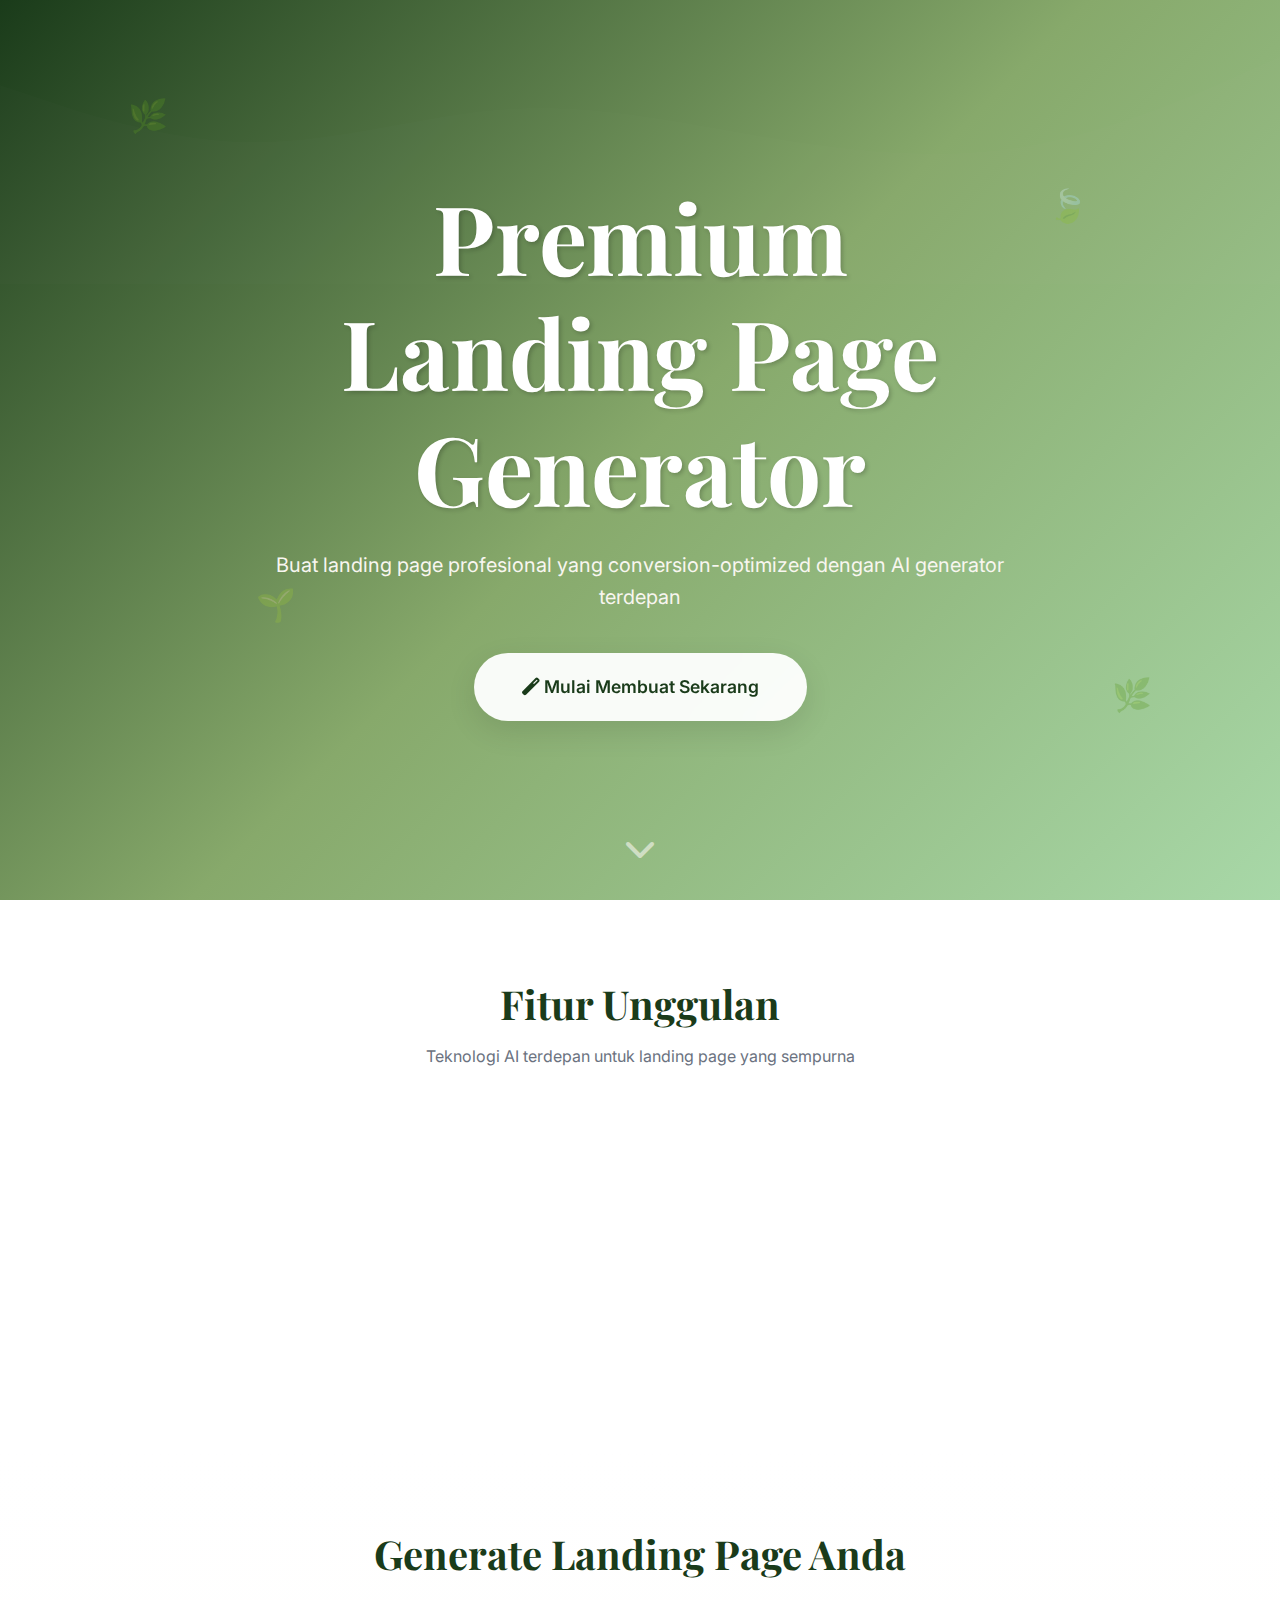
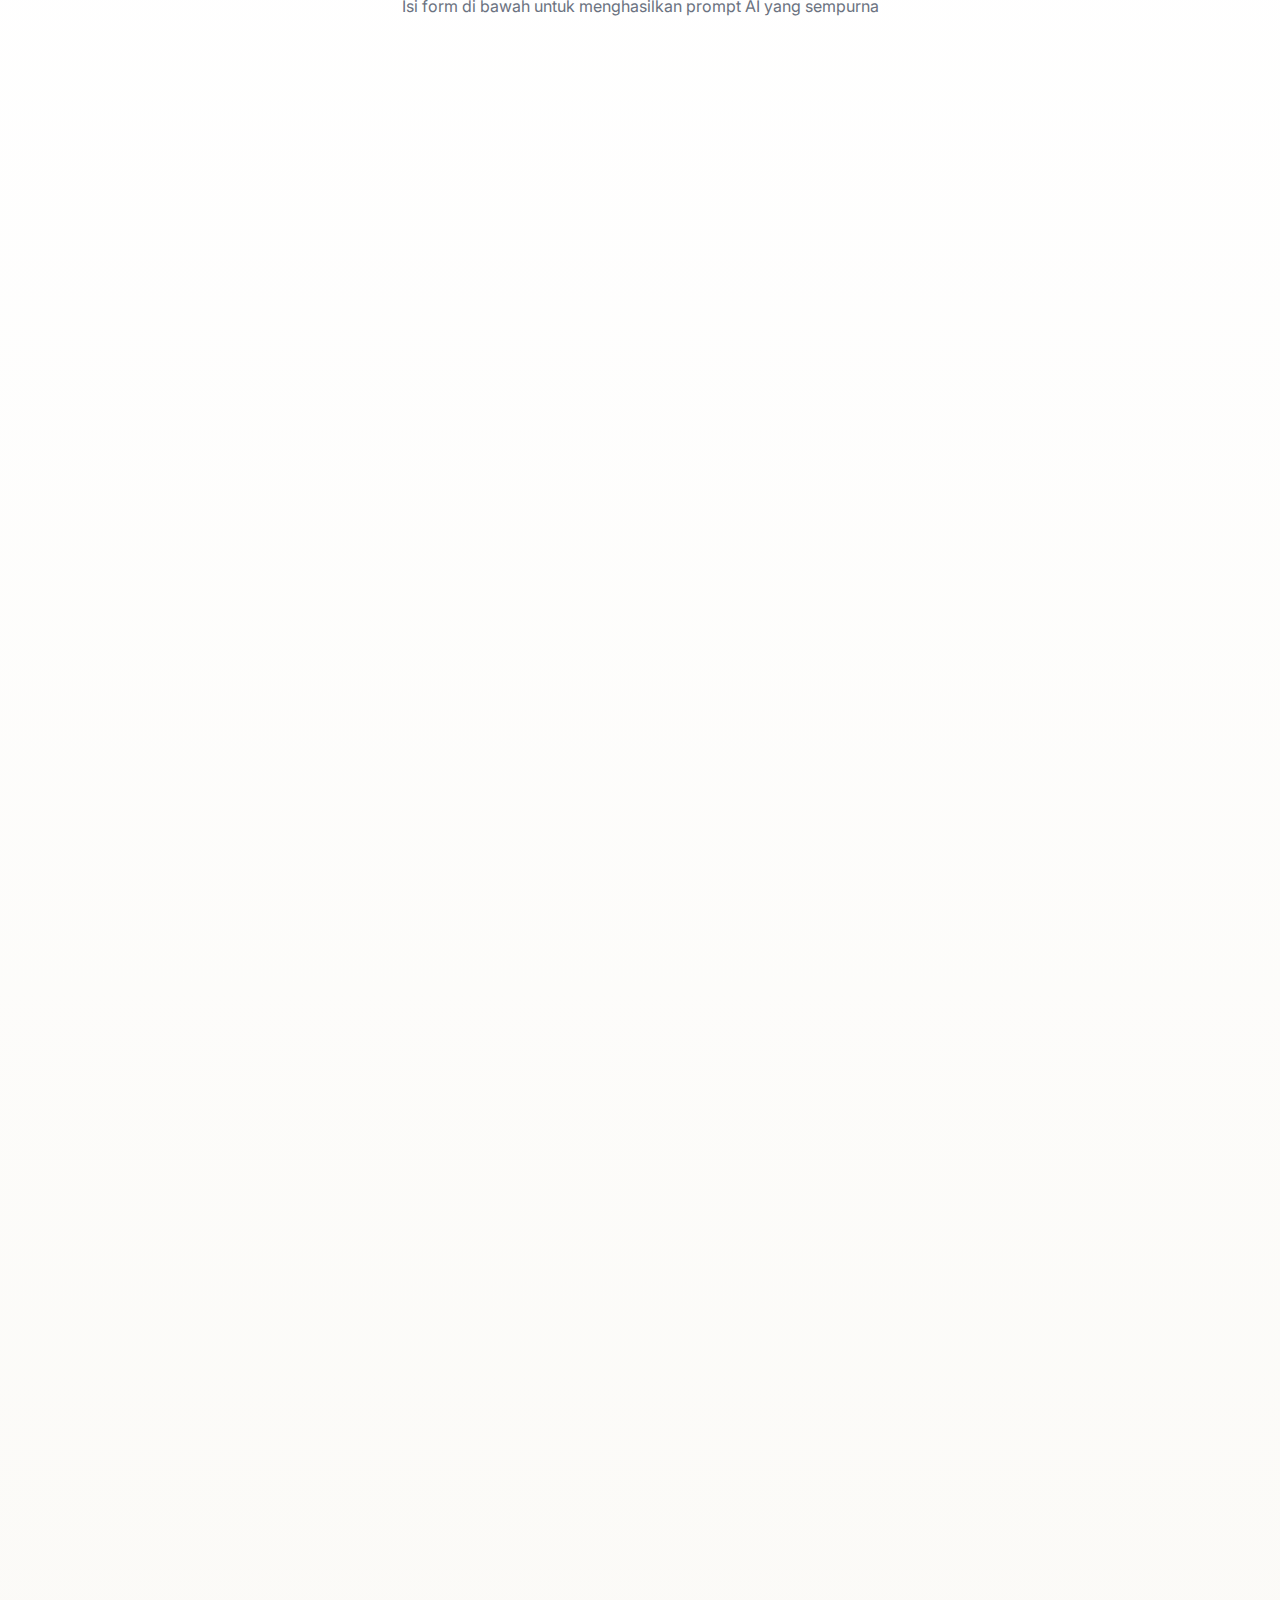
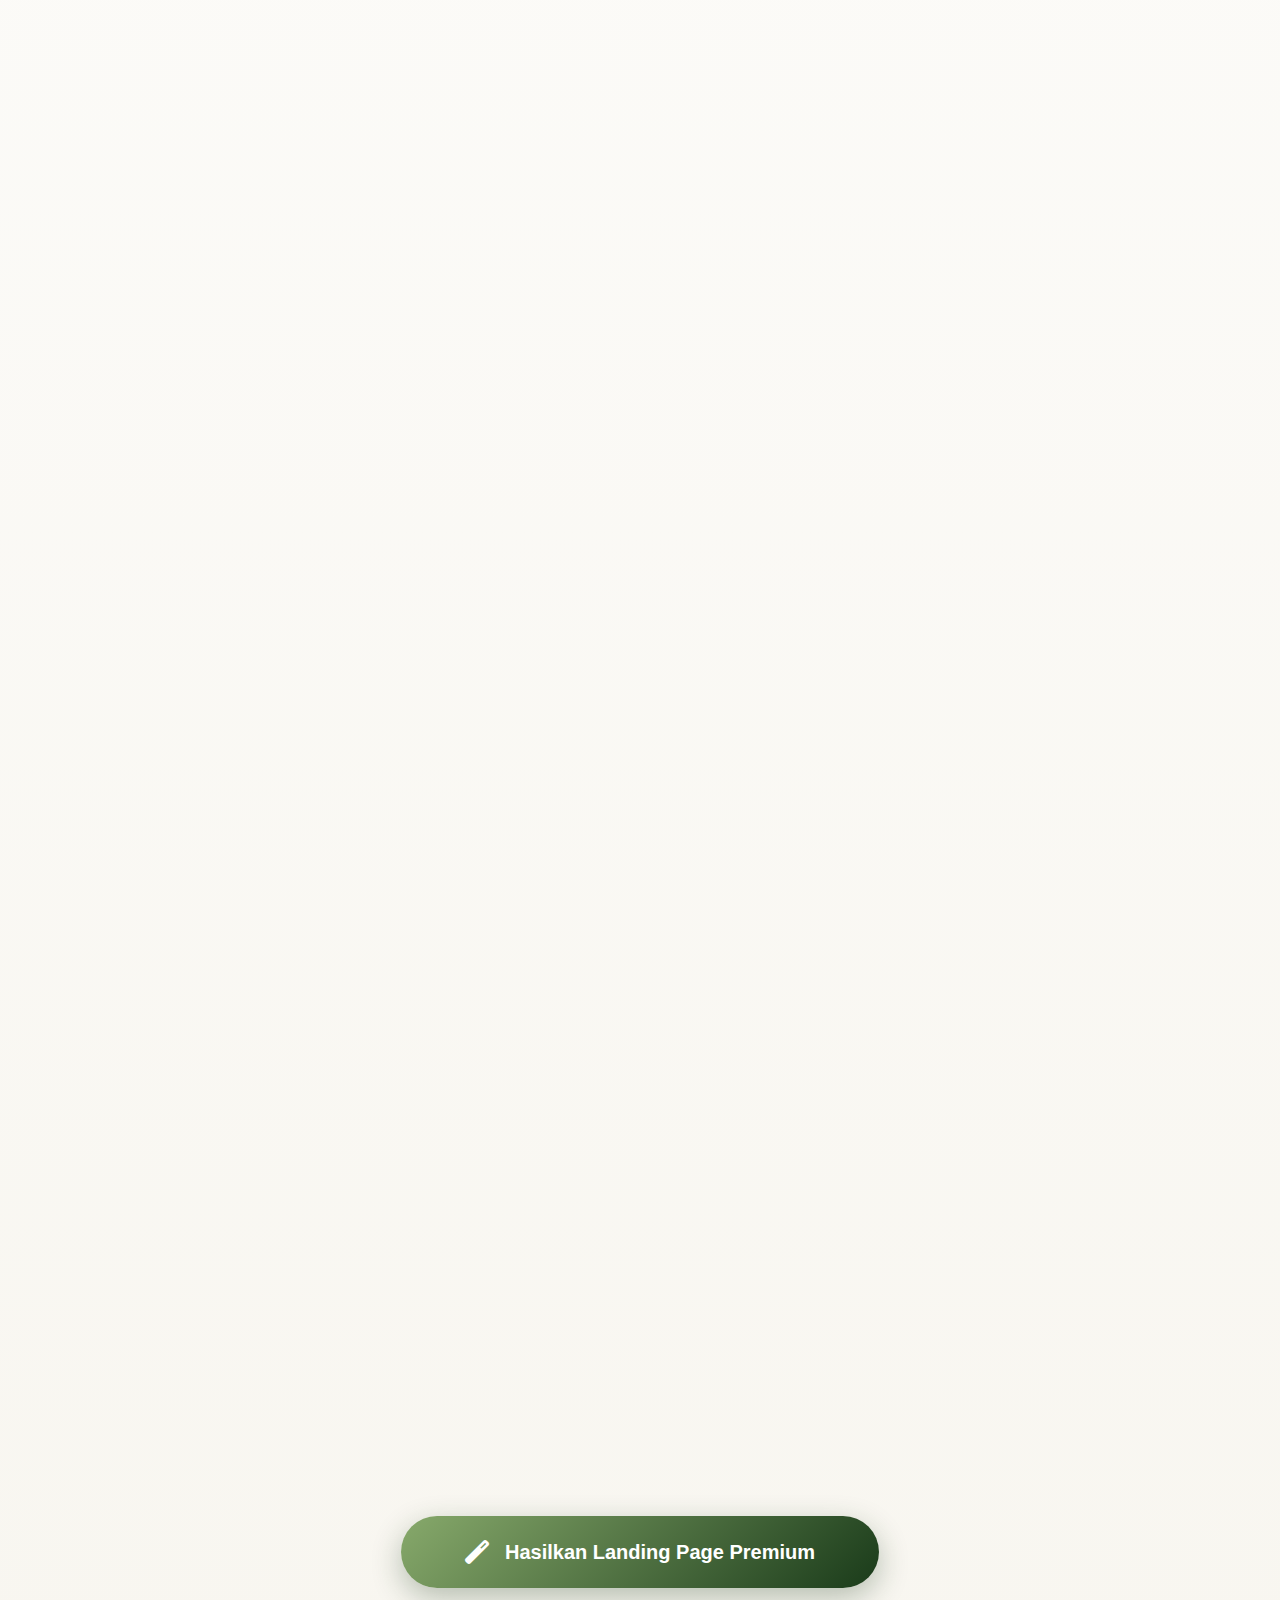
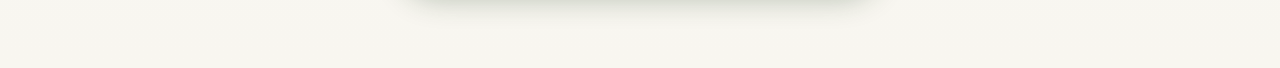
<file: index.html>
<!DOCTYPE html>
<html lang="id">
<head>
    <meta charset="UTF-8">
    <meta name="viewport" content="width=device-width, initial-scale=1.0">
    <title>Premium Landing Page Generator - Plant Shop Style</title>
    
    <!-- Fonts -->
    <link rel="preconnect" href="https://fonts.googleapis.com">
    <link rel="preconnect" href="https://fonts.gstatic.com" crossorigin>
    <link href="https://fonts.googleapis.com/css2?family=Playfair+Display:wght@400;500;600;700;800;900&family=Inter:wght@300;400;500;600;700&display=swap" rel="stylesheet">
    
    <!-- FontAwesome -->
    <link rel="stylesheet" href="https://cdnjs.cloudflare.com/ajax/libs/font-awesome/6.4.0/css/all.min.css">
    
    <style>
        /* Root Variables */
        :root {
            --forest: #1a3b1a;
            --sage: #87a96b;
            --mint: #a8d8a8;
            --cream: #f8f6f0;
            --earth: #6b5b47;
            --gold: #d4af37;
            --white: #ffffff;
            --black: #000000;
            --gray: #6b7280;
            --light-gray: #f3f4f6;
        }

        /* Reset & Base */
        * {
            margin: 0;
            padding: 0;
            box-sizing: border-box;
        }

        body {
            font-family: 'Inter', sans-serif;
            line-height: 1.6;
            color: var(--forest);
            background: var(--cream);
            overflow-x: hidden;
        }

        h1, h2, h3, h4, h5, h6 {
            font-family: 'Playfair Display', serif;
            font-weight: 700;
            line-height: 1.2;
        }

        /* Hero Section */
        .hero {
            min-height: 100vh;
            display: flex;
            align-items: center;
            justify-content: center;
            position: relative;
            background: linear-gradient(135deg, var(--forest) 0%, var(--sage) 50%, var(--mint) 100%);
            overflow: hidden;
        }

        .hero::before {
            content: '';
            position: absolute;
            top: 0;
            left: 0;
            right: 0;
            bottom: 0;
            background: url('data:image/svg+xml,<svg xmlns="http://www.w3.org/2000/svg" viewBox="0 0 1440 320"><path fill="rgba(255,255,255,0.1)" d="M0,96L48,112C96,128,192,160,288,160C384,160,480,128,576,122.7C672,117,768,139,864,154.7C960,171,1056,181,1152,165.3C1248,149,1344,107,1392,85.3L1440,64L1440,320L1392,320C1344,320,1248,320,1152,320C1056,320,960,320,864,320C768,320,672,320,576,320C480,320,384,320,288,320C192,320,96,320,48,320L0,320Z"></path></svg>') repeat-x;
            opacity: 0.1;
        }

        .hero-content {
            text-align: center;
            z-index: 10;
            max-width: 800px;
            padding: 2rem;
        }

        .hero h1 {
            font-size: clamp(3rem, 8vw, 6rem);
            color: var(--white);
            margin-bottom: 1.5rem;
            text-shadow: 2px 2px 4px rgba(0,0,0,0.2);
            animation: fadeInUp 1s ease-out;
        }

        .hero p {
            font-size: 1.25rem;
            color: var(--cream);
            margin-bottom: 2.5rem;
            animation: fadeInUp 1s ease-out 0.2s;
            animation-fill-mode: both;
        }

        .cta-button {
            display: inline-block;
            padding: 1.25rem 3rem;
            background: rgba(255, 255, 255, 0.95);
            color: var(--forest);
            text-decoration: none;
            border-radius: 50px;
            font-weight: 600;
            font-size: 1.1rem;
            transition: all 0.3s ease;
            backdrop-filter: blur(10px);
            box-shadow: 0 10px 30px rgba(0,0,0,0.1);
            animation: fadeInUp 1s ease-out 0.4s;
            animation-fill-mode: both;
        }

        .cta-button:hover {
            transform: translateY(-3px);
            box-shadow: 0 15px 40px rgba(0,0,0,0.15);
            background: var(--white);
        }

        /* Floating Leaves Animation */
        .floating-leaf {
            position: absolute;
            font-size: 2rem;
            opacity: 0.3;
            animation: float 8s ease-in-out infinite;
        }

        .leaf1 { top: 10%; left: 10%; animation-delay: 0s; }
        .leaf2 { top: 20%; right: 15%; animation-delay: 2s; }
        .leaf3 { bottom: 30%; left: 20%; animation-delay: 4s; }
        .leaf4 { bottom: 20%; right: 10%; animation-delay: 6s; }

        @keyframes float {
            0%, 100% { transform: translateY(0px) rotate(0deg); }
            50% { transform: translateY(-30px) rotate(10deg); }
        }

        @keyframes fadeInUp {
            from {
                opacity: 0;
                transform: translateY(30px);
            }
            to {
                opacity: 1;
                transform: translateY(0);
            }
        }

        /* Scroll Indicator */
        .scroll-indicator {
            position: absolute;
            bottom: 2rem;
            left: 50%;
            transform: translateX(-50%);
            animation: bounce 2s infinite;
        }

        .scroll-indicator i {
            font-size: 2rem;
            color: var(--cream);
            opacity: 0.6;
        }

        @keyframes bounce {
            0%, 20%, 50%, 80%, 100% { transform: translateX(-50%) translateY(0); }
            40% { transform: translateX(-50%) translateY(-10px); }
            60% { transform: translateX(-50%) translateY(-5px); }
        }

        /* Features Section */
        .features {
            padding: 5rem 0;
            background: var(--white);
        }

        .container {
            max-width: 1200px;
            margin: 0 auto;
            padding: 0 2rem;
        }

        .section-title {
            text-align: center;
            font-size: 2.5rem;
            color: var(--forest);
            margin-bottom: 1rem;
        }

        .section-subtitle {
            text-align: center;
            color: var(--gray);
            margin-bottom: 3rem;
        }

        .features-grid {
            display: grid;
            grid-template-columns: repeat(auto-fit, minmax(300px, 1fr));
            gap: 2rem;
        }

        .feature-card {
            background: var(--white);
            padding: 2rem;
            border-radius: 20px;
            text-align: center;
            transition: all 0.3s ease;
            box-shadow: 0 5px 20px rgba(0,0,0,0.08);
        }

        .feature-card:hover {
            transform: translateY(-5px);
            box-shadow: 0 10px 30px rgba(0,0,0,0.15);
        }

        .feature-icon {
            font-size: 3rem;
            color: var(--sage);
            margin-bottom: 1rem;
        }

        .feature-card h3 {
            font-size: 1.5rem;
            color: var(--forest);
            margin-bottom: 1rem;
        }

        /* Main Form Section */
        .form-section {
            padding: 5rem 0;
            background: linear-gradient(to bottom, var(--white), var(--cream));
        }

        .form-container {
            max-width: 900px;
            margin: 0 auto;
            padding: 0 2rem;
        }

        .form-section-wrapper {
            margin-bottom: 3rem;
        }

        .section-header {
            display: flex;
            align-items: center;
            gap: 1.5rem;
            margin-bottom: 2rem;
            padding-bottom: 1rem;
            border-bottom: 2px solid var(--mint);
        }

        .section-number {
            font-size: 3rem;
            font-weight: 800;
            background: linear-gradient(135deg, var(--sage), var(--forest));
            -webkit-background-clip: text;
            -webkit-text-fill-color: transparent;
        }

        .section-info h3 {
            font-size: 1.75rem;
            color: var(--forest);
            margin-bottom: 0.25rem;
        }

        .section-icon {
            font-size: 2rem;
            color: var(--sage);
        }

        /* Glass Card Effect */
        .glass-card {
            background: rgba(255, 255, 255, 0.95);
            backdrop-filter: blur(20px);
            border: 1px solid rgba(255, 255, 255, 0.2);
            box-shadow: 0 25px 50px rgba(0, 0, 0, 0.1);
            border-radius: 1.5rem;
            padding: 2rem;
            margin-bottom: 2rem;
        }

        /* Form Groups */
        .form-grid {
            display: grid;
            grid-template-columns: repeat(auto-fit, minmax(250px, 1fr));
            gap: 1.5rem;
        }

        .form-group {
            position: relative;
        }

        .form-group.full-width {
            grid-column: 1 / -1;
        }

        .form-label {
            display: block;
            font-weight: 600;
            color: var(--forest);
            margin-bottom: 0.5rem;
            font-size: 0.95rem;
        }

        .required {
            color: var(--gold);
        }

        .input-wrapper {
            position: relative;
        }

        .input-icon {
            position: absolute;
            left: 1rem;
            top: 50%;
            transform: translateY(-50%);
            color: var(--sage);
            font-size: 1.1rem;
            pointer-events: none;
        }

        input,
        select,
        textarea {
            width: 100%;
            padding: 1rem 1rem 1rem 3rem;
            border: 2px solid #e5e7eb;
            border-radius: 16px;
            background: rgba(255, 255, 255, 0.9);
            font-size: 1rem;
            font-family: 'Inter', sans-serif;
            transition: all 0.3s ease;
        }

        textarea {
            resize: vertical;
            min-height: 120px;
        }

        input:focus,
        select:focus,
        textarea:focus {
            outline: none;
            border-color: var(--sage);
            box-shadow: 0 0 0 4px rgba(135, 169, 107, 0.1);
            transform: translateY(-1px);
        }

        /* Custom Hijab Section */
        .hijab-section {
            background: linear-gradient(135deg, rgba(135, 169, 107, 0.1), rgba(168, 216, 168, 0.1));
            border: 2px solid var(--mint);
            border-radius: 20px;
            padding: 2rem;
            margin-top: 2rem;
            display: none;
        }

        .hijab-section.active {
            display: block;
            animation: slideDown 0.5s ease-out;
        }

        @keyframes slideDown {
            from {
                opacity: 0;
                transform: translateY(-20px);
            }
            to {
                opacity: 1;
                transform: translateY(0);
            }
        }

        .hijab-title {
            font-size: 1.5rem;
            color: var(--forest);
            margin-bottom: 1.5rem;
            text-align: center;
        }

        /* Custom Color Input */
        .custom-color-container {
            display: none;
            margin-top: 1rem;
            padding: 1.5rem;
            background: rgba(255, 255, 255, 0.5);
            border-radius: 12px;
        }

        .custom-color-container.active {
            display: block;
        }

        .color-input-group {
            display: grid;
            grid-template-columns: repeat(auto-fit, minmax(200px, 1fr));
            gap: 1rem;
            margin-bottom: 1rem;
        }

        .add-color-btn {
            padding: 0.75rem 1.5rem;
            background: var(--sage);
            color: white;
            border: none;
            border-radius: 8px;
            cursor: pointer;
            transition: all 0.3s ease;
            font-weight: 600;
        }

        .add-color-btn:hover {
            background: var(--forest);
            transform: translateY(-2px);
        }

        .color-list {
            margin-top: 1rem;
        }

        .color-item {
            display: flex;
            align-items: center;
            justify-content: space-between;
            padding: 1rem;
            background: white;
            border-radius: 8px;
            margin-bottom: 0.5rem;
            box-shadow: 0 2px 5px rgba(0,0,0,0.05);
        }

        .color-preview {
            width: 40px;
            height: 40px;
            border-radius: 8px;
            border: 2px solid var(--light-gray);
            margin-right: 1rem;
        }

        .color-info {
            flex: 1;
        }

        .color-name {
            font-weight: 600;
            color: var(--forest);
        }

        .color-image-url {
            font-size: 0.875rem;
            color: var(--gray);
            word-break: break-all;
        }

        .remove-color-btn {
            padding: 0.5rem;
            background: #ef4444;
            color: white;
            border: none;
            border-radius: 6px;
            cursor: pointer;
            transition: all 0.3s ease;
        }

        .remove-color-btn:hover {
            background: #dc2626;
        }

        /* Recommendations Section */
        .recommendations-section {
            margin-top: 2rem;
            padding: 2rem;
            background: rgba(212, 175, 55, 0.05);
            border-radius: 20px;
            border: 2px solid var(--gold);
            display: none;
        }

        .recommendations-section.active {
            display: block;
        }

        .toggle-wrapper {
            display: flex;
            align-items: center;
            justify-content: space-between;
            margin-bottom: 1.5rem;
        }

        .toggle-label {
            font-size: 1.25rem;
            font-weight: 600;
            color: var(--forest);
        }

        .toggle-switch {
            position: relative;
            width: 60px;
            height: 30px;
            background: var(--light-gray);
            border-radius: 30px;
            cursor: pointer;
            transition: all 0.3s ease;
        }

        .toggle-switch.active {
            background: var(--sage);
        }

        .toggle-slider {
            position: absolute;
            top: 3px;
            left: 3px;
            width: 24px;
            height: 24px;
            background: white;
            border-radius: 50%;
            transition: all 0.3s ease;
            box-shadow: 0 2px 5px rgba(0,0,0,0.2);
        }

        .toggle-switch.active .toggle-slider {
            transform: translateX(30px);
        }

        .product-card {
            background: white;
            padding: 1.5rem;
            border-radius: 12px;
            margin-bottom: 1rem;
            box-shadow: 0 5px 15px rgba(0,0,0,0.08);
        }

        .product-header {
            display: flex;
            align-items: center;
            justify-content: space-between;
            margin-bottom: 1rem;
            padding-bottom: 0.5rem;
            border-bottom: 1px solid var(--light-gray);
        }

        .product-number {
            font-weight: 700;
            color: var(--gold);
        }

        /* Generate Button */
        .generate-section {
            text-align: center;
            margin-top: 3rem;
        }

        .generate-button {
            display: inline-flex;
            align-items: center;
            gap: 1rem;
            padding: 1.5rem 4rem;
            background: linear-gradient(135deg, var(--sage), var(--forest));
            color: white;
            border: none;
            border-radius: 50px;
            font-size: 1.25rem;
            font-weight: 700;
            cursor: pointer;
            transition: all 0.3s ease;
            box-shadow: 0 10px 30px rgba(26, 59, 26, 0.3);
        }

        .generate-button:hover {
            transform: translateY(-3px) scale(1.05);
            box-shadow: 0 15px 40px rgba(26, 59, 26, 0.4);
        }

        .generate-button:active {
            transform: translateY(0);
        }

        .generate-button i {
            font-size: 1.5rem;
        }

        /* Result Section */
        .result-section {
            display: none;
            padding: 5rem 0;
            background: var(--white);
        }

        .result-section.active {
            display: block;
        }

        .result-header {
            text-align: center;
            margin-bottom: 3rem;
        }

        .result-header h2 {
            font-size: 2.5rem;
            color: var(--forest);
            margin-bottom: 1rem;
        }

        .success-icon {
            font-size: 4rem;
            color: var(--sage);
            margin-bottom: 1rem;
        }

        .result-container {
            max-width: 900px;
            margin: 0 auto;
            padding: 0 2rem;
        }

        .prompt-output {
            background: rgba(26, 59, 26, 0.05);
            border: 2px solid var(--sage);
            border-radius: 16px;
            padding: 2rem;
            position: relative;
            margin-bottom: 2rem;
        }

        .copy-button {
            position: absolute;
            top: 1rem;
            right: 1rem;
            padding: 0.75rem 1.5rem;
            background: var(--sage);
            color: white;
            border: none;
            border-radius: 8px;
            cursor: pointer;
            transition: all 0.3s ease;
            display: flex;
            align-items: center;
            gap: 0.5rem;
        }

        .copy-button:hover {
            background: var(--forest);
        }

        .copy-button.copied {
            background: #10b981;
        }

        .prompt-content {
            font-family: 'Monaco', 'Menlo', monospace;
            font-size: 0.9rem;
            line-height: 1.5;
            white-space: pre-wrap;
            word-wrap: break-word;
            max-height: 500px;
            overflow-y: auto;
            padding-right: 1rem;
        }

        /* Instructions */
        .instructions {
            display: grid;
            grid-template-columns: repeat(auto-fit, minmax(300px, 1fr));
            gap: 2rem;
            margin-top: 3rem;
        }

        .instruction-card {
            background: var(--cream);
            padding: 2rem;
            border-radius: 16px;
            text-align: center;
        }

        .instruction-icon {
            font-size: 2.5rem;
            color: var(--sage);
            margin-bottom: 1rem;
        }

        .instruction-card h3 {
            font-size: 1.25rem;
            color: var(--forest);
            margin-bottom: 1rem;
        }

        /* Loading State */
        .loading {
            display: none;
            text-align: center;
            padding: 2rem;
        }

        .loading.active {
            display: block;
        }

        .spinner {
            display: inline-block;
            width: 50px;
            height: 50px;
            border: 3px solid rgba(135, 169, 107, 0.3);
            border-radius: 50%;
            border-top-color: var(--sage);
            animation: spin 1s ease-in-out infinite;
        }

        @keyframes spin {
            to { transform: rotate(360deg); }
        }

        /* Responsive */
        @media (max-width: 768px) {
            .hero h1 {
                font-size: 3rem;
            }
            
            .section-number {
                font-size: 2rem;
            }
            
            .form-grid {
                grid-template-columns: 1fr;
            }
            
            .generate-button {
                padding: 1.25rem 2.5rem;
                font-size: 1.1rem;
            }
            
            .glass-card {
                padding: 1.5rem;
            }
            
            input, select, textarea {
                padding: 0.875rem 0.875rem 0.875rem 2.5rem;
            }
        }

        /* Notification Toast */
        .toast {
            position: fixed;
            bottom: 2rem;
            right: 2rem;
            padding: 1rem 2rem;
            background: var(--forest);
            color: white;
            border-radius: 12px;
            box-shadow: 0 10px 30px rgba(0,0,0,0.2);
            transform: translateX(400px);
            transition: transform 0.3s ease;
            z-index: 1000;
        }

        .toast.show {
            transform: translateX(0);
        }

        /* Smooth Scroll */
        html {
            scroll-behavior: smooth;
        }
    </style>
</head>
<body>
    <!-- Hero Section -->
    <section class="hero">
        <span class="floating-leaf leaf1">🌿</span>
        <span class="floating-leaf leaf2">🍃</span>
        <span class="floating-leaf leaf3">🌱</span>
        <span class="floating-leaf leaf4">🌿</span>
        
        <div class="hero-content">
            <h1>Premium Landing Page Generator</h1>
            <p>Buat landing page profesional yang conversion-optimized dengan AI generator terdepan</p>
            <a href="#generator" class="cta-button">
                <i class="fas fa-magic"></i> Mulai Membuat Sekarang
            </a>
        </div>
        
        <div class="scroll-indicator">
            <i class="fas fa-chevron-down"></i>
        </div>
    </section>

    <!-- Features Section -->
    <section class="features">
        <div class="container">
            <h2 class="section-title">Fitur Unggulan</h2>
            <p class="section-subtitle">Teknologi AI terdepan untuk landing page yang sempurna</p>
            
            <div class="features-grid">
                <div class="feature-card">
                    <div class="feature-icon">
                        <i class="fas fa-robot"></i>
                    </div>
                    <h3>AI-Powered</h3>
                    <p>Generate prompt berkualitas tinggi dengan teknologi AI terkini</p>
                </div>
                
                <div class="feature-card">
                    <div class="feature-icon">
                        <i class="fas fa-mobile-alt"></i>
                    </div>
                    <h3>Fully Responsive</h3>
                    <p>Landing page sempurna di semua perangkat dan ukuran layar</p>
                </div>
                
                <div class="feature-card">
                    <div class="feature-icon">
                        <i class="fas fa-chart-line"></i>
                    </div>
                    <h3>Conversion Optimized</h3>
                    <p>Dioptimalkan untuk konversi maksimal dan ROI terbaik</p>
                </div>
            </div>
        </div>
    </section>

    <!-- Main Form Section -->
    <section class="form-section" id="generator">
        <div class="form-container">
            <h2 class="section-title">Generate Landing Page Anda</h2>
            <p class="section-subtitle">Isi form di bawah untuk menghasilkan prompt AI yang sempurna</p>

            <!-- Section 1: Product Information -->
            <div class="form-section-wrapper">
                <div class="glass-card">
                    <div class="section-header">
                        <span class="section-number">01</span>
                        <div class="section-info">
                            <h3><i class="fas fa-box section-icon"></i> Informasi Produk</h3>
                        </div>
                    </div>
                    
                    <div class="form-grid">
                        <div class="form-group">
                            <label class="form-label">Nama Produk <span class="required">*</span></label>
                            <div class="input-wrapper">
                                <i class="fas fa-tag input-icon"></i>
                                <input type="text" id="productName" placeholder="Contoh: Hijab Premium Silk">
                            </div>
                        </div>
                        
                        <div class="form-group">
                            <label class="form-label">Kategori Produk <span class="required">*</span></label>
                            <div class="input-wrapper">
                                <i class="fas fa-list input-icon"></i>
                                <select id="productCategory">
                                    <option value="">Pilih Kategori</option>
                                    <option value="fashion">Fashion & Pakaian</option>
                                    <option value="hijab">Hijab & Busana Muslim</option>
                                    <option value="elektronik">Elektronik & Gadget</option>
                                    <option value="kecantikan">Kecantikan & Skincare</option>
                                    <option value="makanan">Makanan & Minuman</option>
                                    <option value="rumah">Rumah & Dekorasi</option>
                                    <option value="olahraga">Olahraga & Fitness</option>
                                    <option value="buku">Buku & Edukasi</option>
                                    <option value="digital">Produk Digital</option>
                                    <option value="jasa">Layanan Jasa</option>
                                </select>
                            </div>
                        </div>
                        
                        <div class="form-group">
                            <label class="form-label">Harga Asli <span class="required">*</span></label>
                            <div class="input-wrapper">
                                <i class="fas fa-dollar-sign input-icon"></i>
                                <input type="number" id="originalPrice" placeholder="299000">
                            </div>
                        </div>
                        
                        <div class="form-group">
                            <label class="form-label">Harga Diskon</label>
                            <div class="input-wrapper">
                                <i class="fas fa-percentage input-icon"></i>
                                <input type="number" id="discountPrice" placeholder="199000">
                            </div>
                        </div>
                        
                        <div class="form-group full-width">
                            <label class="form-label">Deskripsi Produk <span class="required">*</span></label>
                            <div class="input-wrapper">
                                <i class="fas fa-align-left input-icon" style="top: 1.5rem;"></i>
                                <textarea id="productDescription" placeholder="Deskripsikan produk Anda dengan detail..."></textarea>
                            </div>
                        </div>
                    </div>

                    <!-- Special Hijab Section -->
                    <div class="hijab-section" id="hijabSection">
                        <h4 class="hijab-title">🧕 Pengaturan Khusus Hijab</h4>
                        
                        <div class="form-grid">
                            <div class="form-group">
                                <label class="form-label">Warna Hijab</label>
                                <div class="input-wrapper">
                                    <i class="fas fa-palette input-icon"></i>
                                    <select id="hijabColor">
                                        <option value="">Pilih Warna</option>
                                        <option value="black">Black</option>
                                        <option value="white">White</option>
                                        <option value="navy">Navy</option>
                                        <option value="brown">Brown</option>
                                        <option value="grey">Grey</option>
                                        <option value="custom">Custom (Tambah Warna Sendiri)</option>
                                    </select>
                                </div>
                            </div>
                            
                            <div class="form-group">
                                <label class="form-label">Style Hijab</label>
                                <div class="input-wrapper">
                                    <i class="fas fa-tshirt input-icon"></i>
                                    <select id="hijabStyle">
                                        <option value="">Pilih Style</option>
                                        <option value="pashmina">Pashmina</option>
                                        <option value="segiempat">Segi Empat</option>
                                        <option value="bergo">Bergo</option>
                                        <option value="khimar">Khimar</option>
                                        <option value="ciput">Ciput</option>
                                        <option value="sport">Hijab Sport</option>
                                    </select>
                                </div>
                            </div>
                        </div>

                        <!-- Custom Color Container -->
                        <div class="custom-color-container" id="customColorContainer">
                            <h5 style="margin-bottom: 1rem; color: var(--forest);">Tambah Warna Custom</h5>
                            <div class="color-input-group">
                                <div class="form-group">
                                    <label class="form-label">Nama Warna</label>
                                    <input type="text" id="customColorName" placeholder="Contoh: Dusty Pink">
                                </div>
                                <div class="form-group">
                                    <label class="form-label">Link Gambar Hijab</label>
                                    <input type="url" id="customColorImage" placeholder="https://example.com/hijab-dusty-pink.jpg">
                                </div>
                            </div>
                            <button type="button" class="add-color-btn" onclick="addCustomColor()">
                                <i class="fas fa-plus"></i> Tambah Warna
                            </button>
                            
                            <div class="color-list" id="colorList"></div>
                        </div>
                    </div>
                </div>
            </div>

            <!-- Section 2: Visual & Media -->
            <div class="form-section-wrapper">
                <div class="glass-card">
                    <div class="section-header">
                        <span class="section-number">02</span>
                        <div class="section-info">
                            <h3><i class="fas fa-image section-icon"></i> Visual & Media</h3>
                        </div>
                    </div>
                    
                    <div class="form-grid">
                        <div class="form-group full-width">
                            <label class="form-label">Link Gambar Utama <span class="required">*</span></label>
                            <div class="input-wrapper">
                                <i class="fas fa-image input-icon"></i>
                                <input type="url" id="mainImage" placeholder="https://example.com/product-image.jpg">
                            </div>
                        </div>
                        
                        <div class="form-group full-width">
                            <label class="form-label">Link Video Demo</label>
                            <div class="input-wrapper">
                                <i class="fas fa-video input-icon"></i>
                                <input type="url" id="videoDemo" placeholder="https://youtube.com/watch?v=...">
                            </div>
                        </div>
                        
                        <div class="form-group full-width">
                            <label class="form-label">Galeri Produk (URLs dipisah dengan enter)</label>
                            <div class="input-wrapper">
                                <i class="fas fa-images input-icon" style="top: 1.5rem;"></i>
                                <textarea id="productGallery" placeholder="https://example.com/image1.jpg&#10;https://example.com/image2.jpg&#10;https://example.com/image3.jpg"></textarea>
                            </div>
                        </div>
                    </div>
                </div>
            </div>

            <!-- Section 3: OrderOnline Integration -->
            <div class="form-section-wrapper">
                <div class="glass-card">
                    <div class="section-header">
                        <span class="section-number">03</span>
                        <div class="section-info">
                            <h3><i class="fas fa-shopping-cart section-icon"></i> OrderOnline Integration</h3>
                        </div>
                    </div>
                    
                    <div class="form-grid">
                        <div class="form-group full-width">
                            <label class="form-label">Embed Code OrderOnline <span class="required">*</span></label>
                            <div class="input-wrapper">
                                <i class="fas fa-code input-icon" style="top: 1.5rem;"></i>
                                <textarea id="orderOnlineEmbed" style="font-family: 'Monaco', monospace;" placeholder="<script src='https://orderonline.id/embed/...'></script>"></textarea>
                            </div>
                            <small style="color: var(--gray); margin-top: 0.5rem; display: block;">
                                <i class="fas fa-info-circle"></i> Copy embed code dari dashboard OrderOnline.id
                            </small>
                        </div>
                        
                        <div class="form-group">
                            <label class="form-label">Nama Toko/Merek <span class="required">*</span></label>
                            <div class="input-wrapper">
                                <i class="fas fa-store input-icon"></i>
                                <input type="text" id="storeName" placeholder="Toko Hijab Premium">
                            </div>
                        </div>
                        
                        <div class="form-group">
                            <label class="form-label">Nomor WhatsApp <span class="required">*</span></label>
                            <div class="input-wrapper">
                                <i class="fab fa-whatsapp input-icon"></i>
                                <input type="tel" id="whatsappNumber" placeholder="628123456789">
                            </div>
                        </div>
                    </div>
                </div>
            </div>

            <!-- Section 4: Design & Style -->
            <div class="form-section-wrapper">
                <div class="glass-card">
                    <div class="section-header">
                        <span class="section-number">04</span>
                        <div class="section-info">
                            <h3><i class="fas fa-palette section-icon"></i> Desain & Gaya</h3>
                        </div>
                    </div>
                    
                    <div class="form-grid">
                        <div class="form-group">
                            <label class="form-label">Skema Warna <span class="required">*</span></label>
                            <div class="input-wrapper">
                                <i class="fas fa-palette input-icon"></i>
                                <select id="colorScheme">
                                    <option value="">Pilih Skema Warna</option>
                                    <option value="nature">🌿 Hijau Alam (Hutan, Sage, Mint, Bumi)</option>
                                    <option value="ocean">🌊 Biru Laut (Laut Dalam, Biru Laut, Biru Langit, Buih Laut)</option>
                                    <option value="sunset">🌅 Hangat Matahari Terbenam (Oranye Dalam, Oranye Hangat, Emas, Merah Muda)</option>
                                    <option value="luxury">✨ Emas Mewah (Hitam, Arang, Emas, Sampanye)</option>
                                    <option value="mono">⚫ Mono Minimalis (Hitam, Abu-abu Tua, Abu-abu Muda, Putih)</option>
                                    <option value="pastel">🌸 Pastel Lembut (Merah Muda Lembut, Lavender, Mint, Persik)</option>
                                    <option value="islamic">🕌 Teal Islami (Teal Dalam, Hijau Islami, Emas, Krem)</option>
                                    <option value="earth">🍂 Cokelat Tanah (Cokelat Tua, Cokelat Sedang, Coklat Keemasan, Krem)</option>
                                </select>
                            </div>
                        </div>
                        
                        <div class="form-group">
                            <label class="form-label">Gaya Tata Letak <span class="required">*</span></label>
                            <div class="input-wrapper">
                                <i class="fas fa-paint-brush input-icon"></i>
                                <select id="layoutStyle">
                                    <option value="">Pilih Gaya</option>
                                    <option value="premium">💎 Kemewahan Premium</option>
                                    <option value="minimalist">⚡ Modern Minimalis</option>
                                    <option value="islamic">🕌 Islamic Elegant</option>
                                    <option value="ecommerce">🛒 E-commerce Klasik</option>
                                    <option value="fashion">👗 Fashion Forward</option>
                                    <option value="tech">💻 Tech & Digital</option>
                                    <option value="natural">🌱 Natural & Organic</option>
                                </select>
                            </div>
                        </div>
                    </div>
                </div>
            </div>

            <!-- Section 5: Product Recommendations (Optional) -->
            <div class="form-section-wrapper">
                <div class="glass-card">
                    <div class="section-header">
                        <span class="section-number">05</span>
                        <div class="section-info">
                            <h3><i class="fas fa-star section-icon"></i> Rekomendasi Produk (Optional)</h3>
                        </div>
                    </div>
                    
                    <div class="toggle-wrapper">
                        <label class="toggle-label">Aktifkan Rekomendasi Produk</label>
                        <div class="toggle-switch" id="recommendationToggle" onclick="toggleRecommendations()">
                            <div class="toggle-slider"></div>
                        </div>
                    </div>
                    
                    <div class="recommendations-section" id="recommendationsSection">
                        <div class="form-grid">
                            <div class="form-group">
                                <label class="form-label">Judul Section</label>
                                <div class="input-wrapper">
                                    <i class="fas fa-heading input-icon"></i>
                                    <input type="text" id="recommendationTitle" value="🛍️ Rekomendasi Lainnya">
                                </div>
                            </div>
                            
                            <div class="form-group">
                                <label class="form-label">Jumlah Produk</label>
                                <div class="input-wrapper">
                                    <i class="fas fa-list-ol input-icon"></i>
                                    <select id="productCount" onchange="generateProductFields()">
                                        <option value="3">3 Produk</option>
                                        <option value="4">4 Produk</option>
                                        <option value="6">6 Produk</option>
                                        <option value="8">8 Produk</option>
                                    </select>
                                </div>
                            </div>
                        </div>
                        
                        <div id="productFields" style="margin-top: 1.5rem;"></div>
                    </div>
                </div>
            </div>

            <!-- Section 6: Target & Marketing -->
            <div class="form-section-wrapper">
                <div class="glass-card">
                    <div class="section-header">
                        <span class="section-number">06</span>
                        <div class="section-info">
                            <h3><i class="fas fa-bullseye section-icon"></i> Target & Pemasaran</h3>
                        </div>
                    </div>
                    
                    <div class="form-grid">
                        <div class="form-group full-width">
                            <label class="form-label">Target Audiens <span class="required">*</span></label>
                            <div class="input-wrapper">
                                <i class="fas fa-users input-icon"></i>
                                <input type="text" id="targetAudience" placeholder="Contoh: Wanita muslimah usia 20-35 tahun yang aktif dan modern">
                            </div>
                        </div>
                        
                        <div class="form-group full-width">
                            <label class="form-label">Unique Selling Point <span class="required">*</span></label>
                            <div class="input-wrapper">
                                <i class="fas fa-star input-icon"></i>
                                <input type="text" id="uniqueSellingPoint" placeholder="Contoh: Bahan premium dengan teknologi cooling yang nyaman sepanjang hari">
                            </div>
                        </div>
                        
                        <div class="form-group full-width">
                            <label class="form-label">Catatan Tambahan</label>
                            <div class="input-wrapper">
                                <i class="fas fa-sticky-note input-icon" style="top: 1.5rem;"></i>
                                <textarea id="additionalNotes" placeholder="Tambahkan informasi atau permintaan khusus lainnya..."></textarea>
                            </div>
                        </div>
                    </div>
                </div>
            </div>

            <!-- Generate Button -->
            <div class="generate-section">
                <button type="button" class="generate-button" onclick="generatePrompt()">
                    <i class="fas fa-magic"></i>
                    <span>Hasilkan Landing Page Premium</span>
                </button>
            </div>

            <!-- Loading State -->
            <div class="loading" id="loadingState">
                <div class="spinner"></div>
                <p style="margin-top: 1rem; color: var(--gray);">Sedang menghasilkan prompt premium...</p>
            </div>
        </div>
    </section>

    <!-- Result Section -->
    <section class="result-section" id="resultSection">
        <div class="result-container">
            <div class="result-header">
                <i class="fas fa-check-circle success-icon"></i>
                <h2>Prompt Berhasil Dihasilkan!</h2>
                <p style="color: var(--gray);">Copy prompt di bawah dan paste ke Claude, ChatGPT, atau AI builder favorit Anda</p>
            </div>
            
            <div class="prompt-output">
                <button class="copy-button" onclick="copyToClipboard()">
                    <i class="far fa-copy"></i>
                    <span>Copy Prompt</span>
                </button>
                <div class="prompt-content" id="promptContent"></div>
            </div>
            
            <div class="instructions">
                <div class="instruction-card">
                    <i class="fas fa-paste instruction-icon"></i>
                    <h3>Langkah 1</h3>
                    <p>Copy prompt yang telah dihasilkan dengan klik tombol copy di atas</p>
                </div>
                
                <div class="instruction-card">
                    <i class="fas fa-robot instruction-icon"></i>
                    <h3>Langkah 2</h3>
                    <p>Buka Claude, ChatGPT, atau AI builder pilihan Anda</p>
                </div>
                
                <div class="instruction-card">
                    <i class="fas fa-code instruction-icon"></i>
                    <h3>Langkah 3</h3>
                    <p>Paste prompt dan tunggu AI menghasilkan landing page premium Anda</p>
                </div>
            </div>
        </div>
    </section>

    <!-- Toast Notification -->
    <div class="toast" id="toast">
        <i class="fas fa-check-circle"></i> <span id="toastMessage">Berhasil!</span>
    </div>

    <script>
        // Custom color management
        let customColors = [];

        // Category change handler
        document.getElementById('productCategory').addEventListener('change', function() {
            const hijabSection = document.getElementById('hijabSection');
            if (this.value === 'hijab') {
                hijabSection.classList.add('active');
            } else {
                hijabSection.classList.remove('active');
            }
        });

        // Hijab color change handler
        document.getElementById('hijabColor').addEventListener('change', function() {
            const customColorContainer = document.getElementById('customColorContainer');
            if (this.value === 'custom') {
                customColorContainer.classList.add('active');
            } else {
                customColorContainer.classList.remove('active');
            }
        });

        // Add custom color function
        function addCustomColor() {
            const colorName = document.getElementById('customColorName').value.trim();
            const colorImage = document.getElementById('customColorImage').value.trim();
            
            if (!colorName || !colorImage) {
                showToast('Mohon isi nama warna dan link gambar');
                return;
            }
            
            // Validate URL
            try {
                new URL(colorImage);
            } catch (e) {
                showToast('Link gambar tidak valid');
                return;
            }
            
            const colorData = {
                id: Date.now(),
                name: colorName,
                image: colorImage
            };
            
            customColors.push(colorData);
            renderColorList();
            
            // Clear inputs
            document.getElementById('customColorName').value = '';
            document.getElementById('customColorImage').value = '';
            
            showToast('Warna berhasil ditambahkan');
        }

        // Render color list
        function renderColorList() {
            const colorList = document.getElementById('colorList');
            colorList.innerHTML = '';
            
            customColors.forEach(color => {
                const colorItem = document.createElement('div');
                colorItem.className = 'color-item';
                colorItem.innerHTML = `
                    <div style="display: flex; align-items: center; flex: 1;">
                        <div class="color-preview" style="background-image: url('${color.image}'); background-size: cover; background-position: center;"></div>
                        <div class="color-info">
                            <div class="color-name">${color.name}</div>
                            <div class="color-image-url">${color.image}</div>
                        </div>
                    </div>
                    <button class="remove-color-btn" onclick="removeColor(${color.id})">
                        <i class="fas fa-trash"></i>
                    </button>
                `;
                colorList.appendChild(colorItem);
            });
        }

        // Remove color
        function removeColor(id) {
            customColors = customColors.filter(color => color.id !== id);
            renderColorList();
            showToast('Warna berhasil dihapus');
        }

        // Toggle recommendations
        function toggleRecommendations() {
            const toggle = document.getElementById('recommendationToggle');
            const section = document.getElementById('recommendationsSection');
            
            toggle.classList.toggle('active');
            section.classList.toggle('active');
            
            if (toggle.classList.contains('active')) {
                generateProductFields();
            }
        }

        // Generate product fields
        function generateProductFields() {
            const count = parseInt(document.getElementById('productCount').value);
            const container = document.getElementById('productFields');
            container.innerHTML = '';
            
            for (let i = 1; i <= count; i++) {
                const productCard = document.createElement('div');
                productCard.className = 'product-card';
                productCard.innerHTML = `
                    <div class="product-header">
                        <h4>Produk ${i}</h4>
                        <span class="product-number">#${i}</span>
                    </div>
                    <div class="form-grid">
                        <div class="form-group">
                            <label class="form-label">Nama Produk</label>
                            <div class="input-wrapper">
                                <i class="fas fa-tag input-icon"></i>
                                <input type="text" id="recProduct${i}Name" placeholder="Nama produk rekomendasi">
                            </div>
                        </div>
                        <div class="form-group">
                            <label class="form-label">Harga</label>
                            <div class="input-wrapper">
                                <i class="fas fa-dollar-sign input-icon"></i>
                                <input type="number" id="recProduct${i}Price" placeholder="199000">
                            </div>
                        </div>
                        <div class="form-group">
                            <label class="form-label">Link Landing Page</label>
                            <div class="input-wrapper">
                                <i class="fas fa-link input-icon"></i>
                                <input type="url" id="recProduct${i}Link" placeholder="https://example.com/product">
                            </div>
                        </div>
                        <div class="form-group">
                            <label class="form-label">Link Gambar</label>
                            <div class="input-wrapper">
                                <i class="fas fa-image input-icon"></i>
                                <input type="url" id="recProduct${i}Image" placeholder="https://example.com/image.jpg">
                            </div>
                        </div>
                        <div class="form-group">
                            <label class="form-label">Badge</label>
                            <div class="input-wrapper">
                                <i class="fas fa-certificate input-icon"></i>
                                <select id="recProduct${i}Badge">
                                    <option value="">Tanpa Badge</option>
                                    <option value="stok-menipis">Stok Menipis</option>
                                    <option value="best-seller">Best Seller</option>
                                    <option value="new">New</option>
                                    <option value="diskon">Diskon</option>
                                    <option value="limited">Limited</option>
                                </select>
                            </div>
                        </div>
                    </div>
                `;
                container.appendChild(productCard);
            }
        }

        // Form validation
        function validateForm() {
            const required = [
                'productName',
                'productCategory',
                'originalPrice',
                'productDescription',
                'mainImage',
                'orderOnlineEmbed',
                'storeName',
                'whatsappNumber',
                'colorScheme',
                'layoutStyle',
                'targetAudience',
                'uniqueSellingPoint'
            ];
            
            for (let field of required) {
                const element = document.getElementById(field);
                if (!element.value.trim()) {
                    element.focus();
                    showToast('Mohon lengkapi semua field yang wajib diisi');
                    return false;
                }
            }
            
            return true;
        }

        // Generate prompt
        function generatePrompt() {
            if (!validateForm()) return;
            
            // Show loading
            document.getElementById('loadingState').classList.add('active');
            
            // Collect form data
            const formData = {
                productName: document.getElementById('productName').value,
                productCategory: document.getElementById('productCategory').value,
                originalPrice: document.getElementById('originalPrice').value,
                discountPrice: document.getElementById('discountPrice').value,
                productDescription: document.getElementById('productDescription').value,
                mainImage: document.getElementById('mainImage').value,
                videoDemo: document.getElementById('videoDemo').value,
                productGallery: document.getElementById('productGallery').value,
                orderOnlineEmbed: document.getElementById('orderOnlineEmbed').value,
                storeName: document.getElementById('storeName').value,
                whatsappNumber: document.getElementById('whatsappNumber').value,
                colorScheme: document.getElementById('colorScheme').value,
                layoutStyle: document.getElementById('layoutStyle').value,
                targetAudience: document.getElementById('targetAudience').value,
                uniqueSellingPoint: document.getElementById('uniqueSellingPoint').value,
                additionalNotes: document.getElementById('additionalNotes').value
            };
            
            // Add hijab specific data if category is hijab
            if (formData.productCategory === 'hijab') {
                formData.hijabColor = document.getElementById('hijabColor').value;
                formData.hijabStyle = document.getElementById('hijabStyle').value;
                formData.customColors = customColors;
            }
            
            // Add recommendations if enabled
            const recommendationToggle = document.getElementById('recommendationToggle');
            if (recommendationToggle.classList.contains('active')) {
                formData.recommendationTitle = document.getElementById('recommendationTitle').value;
                formData.productCount = document.getElementById('productCount').value;
                formData.recommendations = [];
                
                for (let i = 1; i <= parseInt(formData.productCount); i++) {
                    const product = {
                        name: document.getElementById(`recProduct${i}Name`).value,
                        price: document.getElementById(`recProduct${i}Price`).value,
                        link: document.getElementById(`recProduct${i}Link`).value,
                        image: document.getElementById(`recProduct${i}Image`).value,
                        badge: document.getElementById(`recProduct${i}Badge`).value
                    };
                    if (product.name) {
                        formData.recommendations.push(product);
                    }
                }
            }
            
            // Generate the prompt
            const prompt = generatePromptText(formData);
            
            // Simulate processing delay
            setTimeout(() => {
                document.getElementById('loadingState').classList.remove('active');
                document.getElementById('promptContent').textContent = prompt;
                document.getElementById('resultSection').classList.add('active');
                
                // Scroll to result
                document.getElementById('resultSection').scrollIntoView({ behavior: 'smooth' });
                
                // Show success effect
                showCelebration();
            }, 2000);
        }

        // Generate prompt text
        function generatePromptText(data) {
            const colorSchemes = {
                'nature': 'Hijau Hutan (#1a3b1a), Hijau Sage (#87a96b), Mint (#a8d8a8), Cokelat Tanah (#6b5b47), Aksen Emas (#d4af37)',
                'ocean': 'Biru Laut Dalam (#003366), Biru Laut (#0066cc), Biru Langit (#87ceeb), Putih Buih (#f0f8ff), Aksen Coral (#ff6b6b)',
                'sunset': 'Oranye Dalam (#ff6600), Oranye Hangat (#ff9933), Emas (#ffd700), Merah Muda Sunset (#ff69b4), Aksen Ungu (#9370db)',
                'luxury': 'Hitam (#000000), Abu Arang (#36454f), Emas (#d4af37), Sampanye (#f7e7ce), Aksen Putih (#ffffff)',
                'mono': 'Hitam (#000000), Abu-abu Tua (#4a4a4a), Abu-abu Muda (#9a9a9a), Putih (#ffffff), Aksen Silver (#c0c0c0)',
                'pastel': 'Pink Lembut (#ffb3ba), Lavender (#e6e6fa), Mint Pastel (#b3ffb3), Peach (#ffdab9), Aksen Putih (#ffffff)',
                'islamic': 'Teal Dalam (#004d4d), Hijau Islami (#009688), Emas (#d4af37), Krem (#f5f5dc), Aksen Putih (#ffffff)',
                'earth': 'Cokelat Tua (#654321), Cokelat Medium (#8b4513), Tan (#d2691e), Krem (#f5f5dc), Aksen Hijau Sage (#87a96b)'
            };
            
            const layoutStyles = {
                'premium': 'Desain mewah dengan whitespace yang luas, tipografi elegan, efek glassmorphism, animasi halus, dan elemen premium',
                'minimalist': 'Layout clean dan modern dengan fokus pada konten, navigasi simpel, warna monokromatik, dan micro-interactions',
                'islamic': 'Desain islami elegan dengan ornamen geometric, kaligrafi modern, warna teal-gold, dan nuansa spiritual',
                'ecommerce': 'Layout e-commerce klasik dengan product showcase yang jelas, CTA prominent, trust badges, dan conversion-focused',
                'fashion': 'Desain fashion-forward dengan visual storytelling, layout magazine-style, typography bold, dan efek parallax',
                'tech': 'Layout tech modern dengan gradien futuristik, animasi code-style, dark mode option, dan elemen cyberpunk',
                'natural': 'Desain natural organic dengan tekstur alami, warna earth-tone, ilustrasi botanical, dan nuansa eco-friendly'
            };
            
            let prompt = `Buatkan landing page premium yang sangat menarik dan conversion-optimized untuk "${data.productName}" dengan spesifikasi lengkap berikut:

🎯 INFORMASI PRODUK:
- Nama Produk: ${data.productName}
- Kategori: ${data.productCategory}
- Harga Asli: Rp ${parseInt(data.originalPrice).toLocaleString('id-ID')}
${data.discountPrice ? `- Harga Diskon: Rp ${parseInt(data.discountPrice).toLocaleString('id-ID')}` : ''}
- Deskripsi: ${data.productDescription}
- Target Audiens: ${data.targetAudience}
- USP: ${data.uniqueSellingPoint}
- Nama Toko: ${data.storeName}
- WhatsApp: ${data.whatsappNumber}
${data.additionalNotes ? `- Catatan Tambahan: ${data.additionalNotes}` : ''}

🎨 DESAIN & VISUAL PREMIUM:
- Skema Warna: ${colorSchemes[data.colorScheme]}
- Gaya Tata Letak: ${layoutStyles[data.layoutStyle]}
- Gambar Utama: ${data.mainImage}
${data.videoDemo ? `- Video Demo: ${data.videoDemo}` : ''}
${data.productGallery ? `- Galeri Produk:\n${data.productGallery.split('\n').map(url => `  • ${url.trim()}`).join('\n')}` : ''}`;

            // Add hijab specific section if category is hijab
            if (data.productCategory === 'hijab') {
                prompt += `\n\n🧕 PENGATURAN KHUSUS HIJAB:`;
                if (data.hijabColor && data.hijabColor !== 'custom') {
                    prompt += `\n- Warna Hijab: ${data.hijabColor}`;
                }
                if (data.hijabStyle) {
                    prompt += `\n- Style Hijab: ${data.hijabStyle}`;
                }
                if (data.customColors && data.customColors.length > 0) {
                    prompt += `\n- Warna Custom:`;
                    data.customColors.forEach(color => {
                        prompt += `\n  • ${color.name}: ${color.image}`;
                    });
                }
            }

            prompt += `\n\n🛒 ORDERONLINE INTEGRATION PREMIUM:
KRITIS: Integrasikan formulir pemesanan dengan styling premium:
${data.orderOnlineEmbed}

Persyaratan Styling OrderOnline:
- Form terintegrasi mulus dengan desain keseluruhan
- Background dengan gradient matching tema
- Efek glassmorphism dengan backdrop blur
- Custom CSS untuk override default styles
- Border radius konsisten dengan desain
- Padding premium untuk breathing space
- Font family konsisten dengan landing page
- Warna button sesuai skema warna pilihan
- Hover effects yang smooth
- Mobile responsive sempurna`;

            // Add recommendations if enabled
            if (data.recommendations && data.recommendations.length > 0) {
                prompt += `\n\n🛍️ REKOMENDASI PRODUK:
- Judul Section: ${data.recommendationTitle}
- Layout: Grid card premium dengan efek hover
- Jumlah Produk: ${data.recommendations.length}

Produk Rekomendasi:`;
                data.recommendations.forEach((product, index) => {
                    prompt += `\n\nProduk ${index + 1}:
- Nama: ${product.name}
- Harga: Rp ${parseInt(product.price).toLocaleString('id-ID')}
- Link: ${product.link}
- Gambar: ${product.image}`;
                    if (product.badge) {
                        prompt += `\n- Badge: ${product.badge}`;
                    }
                });
            }

            prompt += `\n\n📱 STRUKTUR LANDING PAGE PREMIUM:

1. HERO SECTION PREMIUM
   - Full height dengan overlay gradient
   - Background image/video yang eye-catching
   - Headline powerful dengan Playfair Display
   - Subheadline yang menjelaskan value proposition
   - CTA button prominent dengan animasi
   - Trust badges (Garansi, Free Ongkir, dll)

2. PRODUCT SHOWCASE
   - Gallery dengan lightbox effect
   - 360° view atau multiple angles
   - Zoom on hover functionality
   - Video demo terintegrasi
   - Quick features highlight

3. BENEFITS & FEATURES
   - Icon-based feature grid
   - Animated counters untuk statistik
   - Before/after comparison (jika applicable)
   - Unique selling points dengan visual

4. SOCIAL PROOF SECTION
   - Testimonial carousel dengan foto
   - Rating bintang prominent
   - Media mentions/awards
   - User-generated content gallery
   - Live visitor/purchase counter

5. PRICING & PROMO
   - Harga dengan strikethrough untuk diskon
   - Countdown timer untuk urgency
   - Bundle offers (jika ada)
   - Garansi dan jaminan
   - Payment method logos

6. ORDER FORM PREMIUM
   - OrderOnline form dengan custom styling
   - Progress indicator
   - Form validation real-time
   - WhatsApp quick order button
   - Security badges

${data.recommendations ? `7. PRODUCT RECOMMENDATIONS
   - Carousel/grid layout
   - Quick add to cart
   - Product comparison
   - Related items algorithm
   
8. FOOTER PREMIUM` : '7. FOOTER PREMIUM'}
   - Company information
   - Quick links
   - Social media integration
   - Newsletter signup
   - Copyright & policies

🔧 FITUR TEKNIS PREMIUM:

TYPOGRAPHY:
- Heading: Playfair Display (400-900 weight)
- Body: Inter (300-700 weight)
- Hierarchy yang jelas dan konsisten
- Responsive font sizing dengan clamp()

EFFECTS & ANIMATIONS:
- Smooth scroll behavior
- Parallax scrolling untuk depth
- Reveal animations on scroll (AOS/GSAP)
- Hover effects pada semua interactive elements
- Loading animations yang smooth
- Micro-interactions pada buttons/forms

PERFORMANCE:
- Lazy loading untuk images
- WebP format dengan fallback
- Minified CSS/JS
- Optimized above-the-fold content
- PWA ready dengan offline support

CONVERSION OPTIMIZATION:
- Exit-intent popup
- Sticky CTA button saat scroll
- Live chat integration
- A/B testing ready structure
- Analytics tracking setup
- Heatmap compatible markup

RESPONSIVE DESIGN:
- Mobile-first approach
- Touch-friendly interactions
- Hamburger menu yang smooth
- Optimized images untuk mobile
- Accelerated Mobile Pages (AMP) ready

SEO OPTIMIZATION:
- Schema markup lengkap
- Meta tags comprehensive
- Open Graph tags
- Twitter Card tags
- Sitemap XML
- Robots.txt optimization

KODE STRUKTUR:
- Semantic HTML5
- CSS Grid & Flexbox modern
- Vanilla JS atau framework modern
- Progressive enhancement
- Accessibility WCAG 2.1 AA compliant

BONUS FEATURES:
- Dark mode toggle
- Multi-language support ready
- GDPR compliance banner
- Social share buttons
- Print-friendly version
- QR code untuk mobile payment

${data.additionalNotes ? `\nCATATAN KHUSUS DARI USER:\n${data.additionalNotes}` : ''}

FINAL INSTRUCTION:
Buatkan landing page dengan kode HTML, CSS, dan JavaScript yang:
1. Production-ready dan bug-free
2. Pixel-perfect sesuai spesifikasi desain
3. Performance score 90+ di Google PageSpeed
4. Conversion rate optimization best practices
5. Siap deploy tanpa perlu editing

Hasilkan kode lengkap yang bisa langsung di-copy dan digunakan! 🚀`;

            return prompt;
        }

        // Copy to clipboard
        function copyToClipboard() {
            const promptContent = document.getElementById('promptContent').textContent;
            
            navigator.clipboard.writeText(promptContent).then(() => {
                const copyButton = document.querySelector('.copy-button');
                copyButton.classList.add('copied');
                copyButton.innerHTML = '<i class="fas fa-check"></i> <span>Copied!</span>';
                
                showToast('Prompt berhasil dicopy!');
                
                setTimeout(() => {
                    copyButton.classList.remove('copied');
                    copyButton.innerHTML = '<i class="far fa-copy"></i> <span>Copy Prompt</span>';
                }, 3000);
            }).catch(err => {
                // Fallback for older browsers
                const textArea = document.createElement('textarea');
                textArea.value = promptContent;
                textArea.style.position = 'fixed';
                textArea.style.opacity = '0';
                document.body.appendChild(textArea);
                textArea.select();
                document.execCommand('copy');
                document.body.removeChild(textArea);
                
                showToast('Prompt berhasil dicopy!');
            });
        }

        // Show toast notification
        function showToast(message) {
            const toast = document.getElementById('toast');
            document.getElementById('toastMessage').textContent = message;
            toast.classList.add('show');
            
            setTimeout(() => {
                toast.classList.remove('show');
            }, 3000);
        }

        // Show celebration effect
        function showCelebration() {
            // Create confetti effect
            const colors = ['#87a96b', '#a8d8a8', '#d4af37', '#1a3b1a'];
            const confettiCount = 50;
            
            for (let i = 0; i < confettiCount; i++) {
                const confetti = document.createElement('div');
                confetti.style.position = 'fixed';
                confetti.style.width = '10px';
                confetti.style.height = '10px';
                confetti.style.backgroundColor = colors[Math.floor(Math.random() * colors.length)];
                confetti.style.left = Math.random() * 100 + '%';
                confetti.style.top = '-10px';
                confetti.style.opacity = Math.random() + 0.5;
                confetti.style.transform = 'rotate(' + Math.random() * 360 + 'deg)';
                confetti.style.pointerEvents = 'none';
                confetti.style.zIndex = '9999';
                
                document.body.appendChild(confetti);
                
                // Animate
                const duration = Math.random() * 3 + 2;
                const delay = Math.random() * 0.5;
                
                confetti.animate([
                    {
                        transform: `translateY(0) rotate(${Math.random() * 360}deg)`,
                        opacity: 1
                    },
                    {
                        transform: `translateY(${window.innerHeight + 100}px) rotate(${Math.random() * 720}deg)`,
                        opacity: 0
                    }
                ], {
                    duration: duration * 1000,
                    delay: delay * 1000,
                    easing: 'cubic-bezier(0.25, 0.46, 0.45, 0.94)'
                }).onfinish = () => confetti.remove();
            }
        }

        // Save form data to localStorage
        function saveFormData() {
            const formData = {
                productName: document.getElementById('productName').value,
                productCategory: document.getElementById('productCategory').value,
                originalPrice: document.getElementById('originalPrice').value,
                discountPrice: document.getElementById('discountPrice').value,
                productDescription: document.getElementById('productDescription').value,
                mainImage: document.getElementById('mainImage').value,
                videoDemo: document.getElementById('videoDemo').value,
                productGallery: document.getElementById('productGallery').value,
                orderOnlineEmbed: document.getElementById('orderOnlineEmbed').value,
                storeName: document.getElementById('storeName').value,
                whatsappNumber: document.getElementById('whatsappNumber').value,
                colorScheme: document.getElementById('colorScheme').value,
                layoutStyle: document.getElementById('layoutStyle').value,
                targetAudience: document.getElementById('targetAudience').value,
                uniqueSellingPoint: document.getElementById('uniqueSellingPoint').value,
                additionalNotes: document.getElementById('additionalNotes').value,
                customColors: customColors
            };
            
            localStorage.setItem('landingPageFormData', JSON.stringify(formData));
        }

        // Load form data from localStorage
        function loadFormData() {
            const savedData = localStorage.getItem('landingPageFormData');
            if (savedData) {
                try {
                    const formData = JSON.parse(savedData);
                    
                    // Restore form values
                    Object.keys(formData).forEach(key => {
                        const element = document.getElementById(key);
                        if (element && key !== 'customColors') {
                            element.value = formData[key];
                        }
                    });
                    
                    // Restore custom colors
                    if (formData.customColors) {
                        customColors = formData.customColors;
                        renderColorList();
                    }
                    
                    // Trigger category change to show hijab section if needed
                    if (formData.productCategory === 'hijab') {
                        document.getElementById('hijabSection').classList.add('active');
                    }
                    
                } catch (e) {
                    console.error('Error loading saved data:', e);
                }
            }
        }

        // Auto-save form data
        let saveTimeout;
        document.addEventListener('input', function(e) {
            if (e.target.matches('input, select, textarea')) {
                clearTimeout(saveTimeout);
                saveTimeout = setTimeout(saveFormData, 1000);
            }
        });

        // Load saved data on page load
        window.addEventListener('DOMContentLoaded', function() {
            loadFormData();
        });

        // Smooth scroll for anchor links
        document.querySelectorAll('a[href^="#"]').forEach(anchor => {
            anchor.addEventListener('click', function (e) {
                e.preventDefault();
                const target = document.querySelector(this.getAttribute('href'));
                if (target) {
                    target.scrollIntoView({
                        behavior: 'smooth',
                        block: 'start'
                    });
                }
            });
        });

        // Progress indicator on scroll
        window.addEventListener('scroll', function() {
            const scrolled = window.pageYOffset;
            const maxHeight = document.documentElement.scrollHeight - window.innerHeight;
            const scrollPercent = (scrolled / maxHeight) * 100;
            
            // Update progress bar if you add one
        });

        // Intersection Observer for animations
        const observerOptions = {
            threshold: 0.1,
            rootMargin: '0px 0px -100px 0px'
        };

        const observer = new IntersectionObserver(function(entries) {
            entries.forEach(entry => {
                if (entry.isIntersecting) {
                    entry.target.style.opacity = '1';
                    entry.target.style.transform = 'translateY(0)';
                }
            });
        }, observerOptions);

        // Observe all cards
        document.querySelectorAll('.glass-card, .feature-card').forEach(card => {
            card.style.opacity = '0';
            card.style.transform = 'translateY(20px)';
            card.style.transition = 'all 0.6s ease-out';
            observer.observe(card);
        });
    </script>
</body>
</html>
</file>
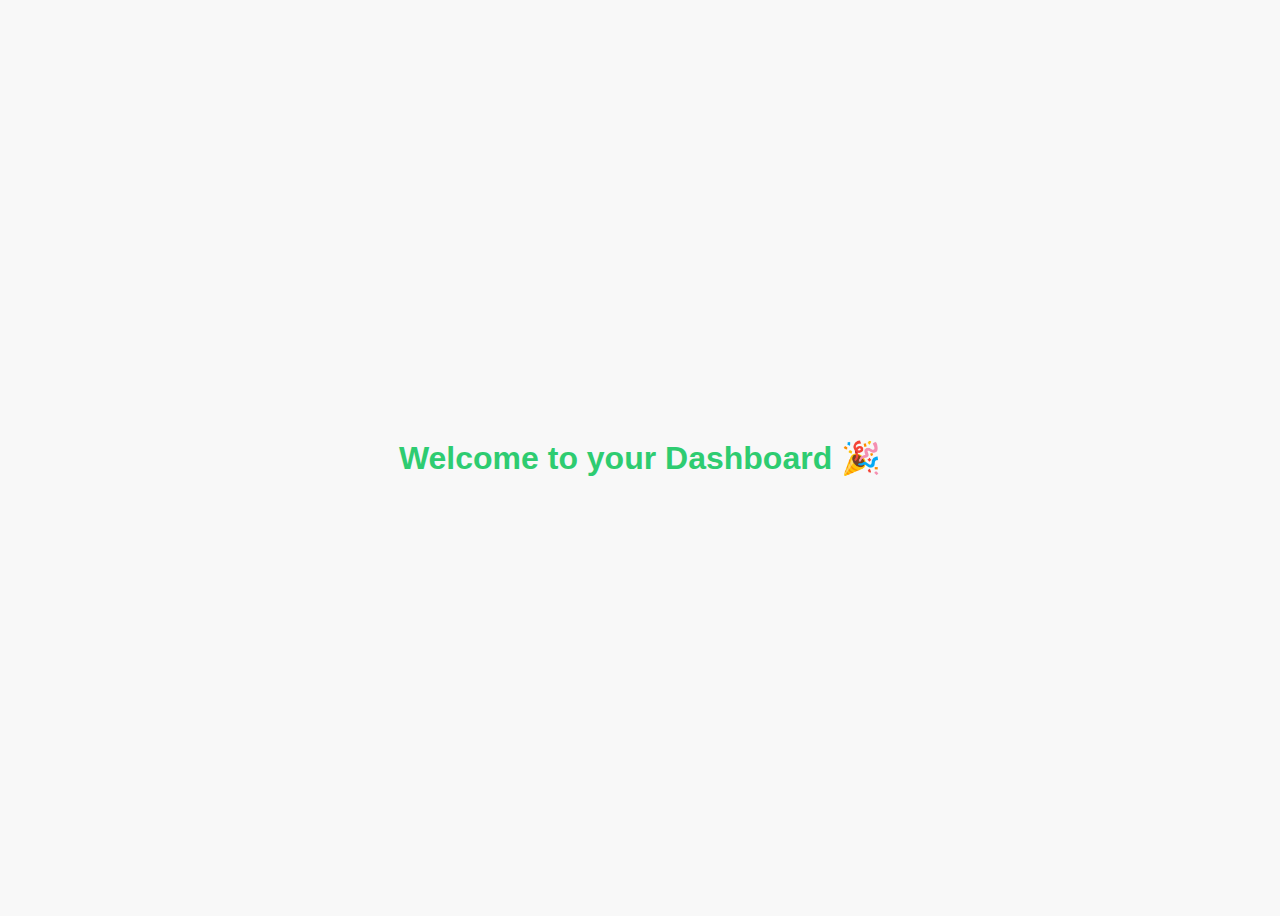
<file: dashboard.html>
<!DOCTYPE html>
<html lang="en">
<head>
  <meta charset="UTF-8" />
  <title>Dashboard</title>
  <style>
    body {
      background: #f8f8f8;
      font-family: Arial, sans-serif;
      display: flex;
      justify-content: center;
      align-items: center;
      height: 100vh;
    }
    h1 {
      color: #2ecc71;
      font-size: 2rem;
    }
  </style>
</head>
<body>
  <h1>Welcome to your Dashboard 🎉</h1>
</body>
</html>
</file>
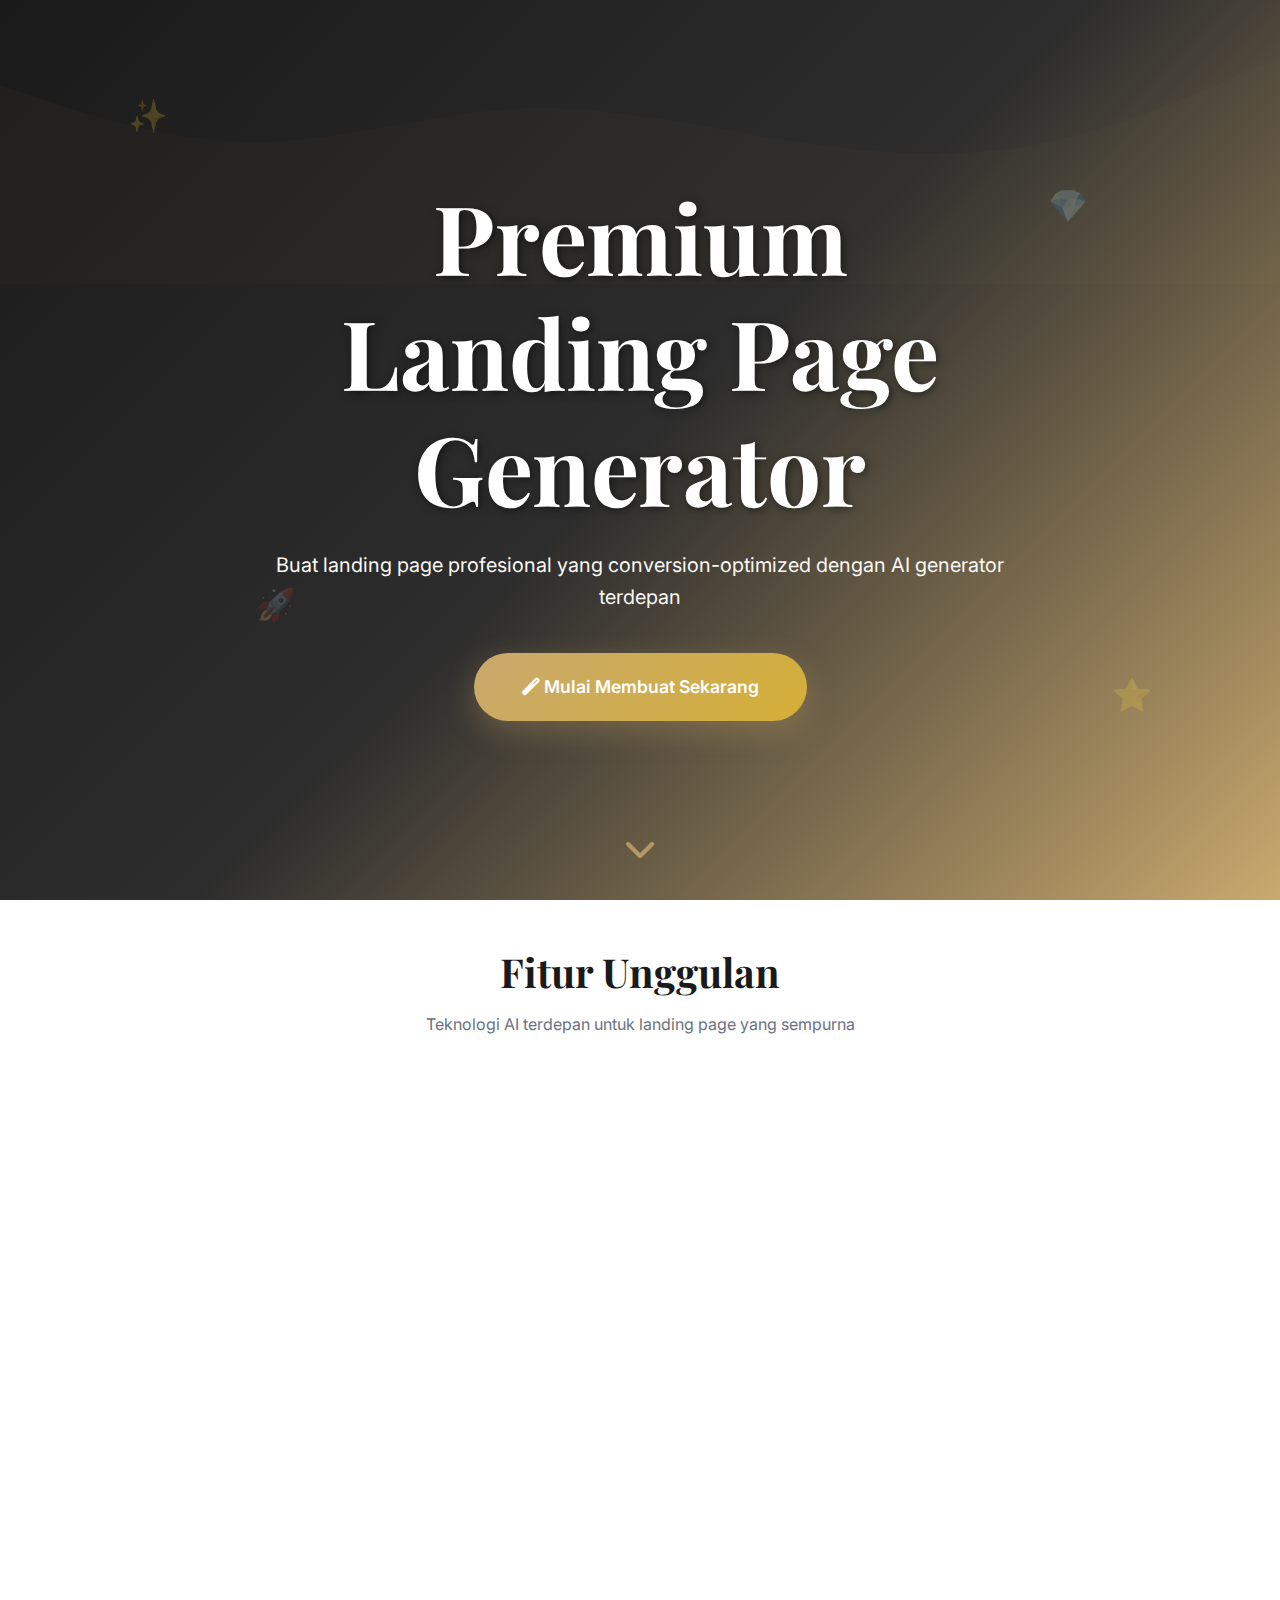
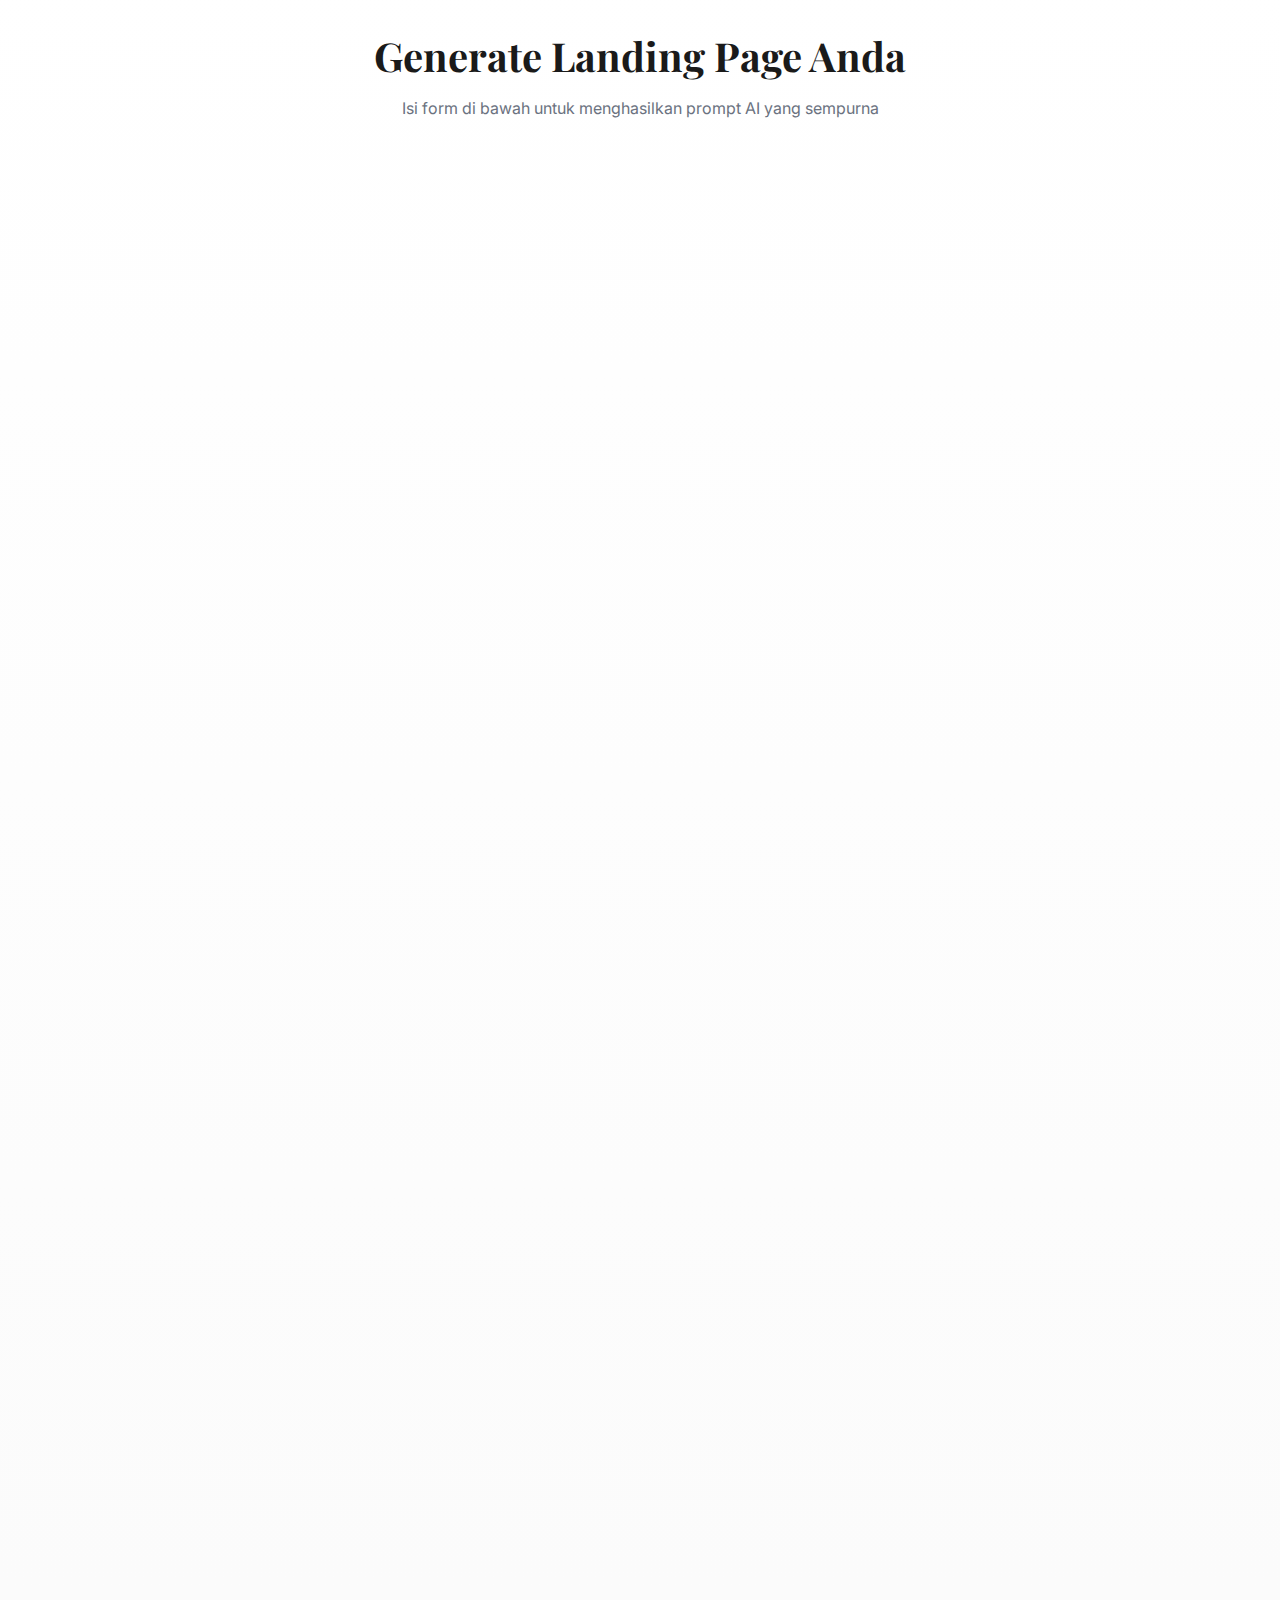
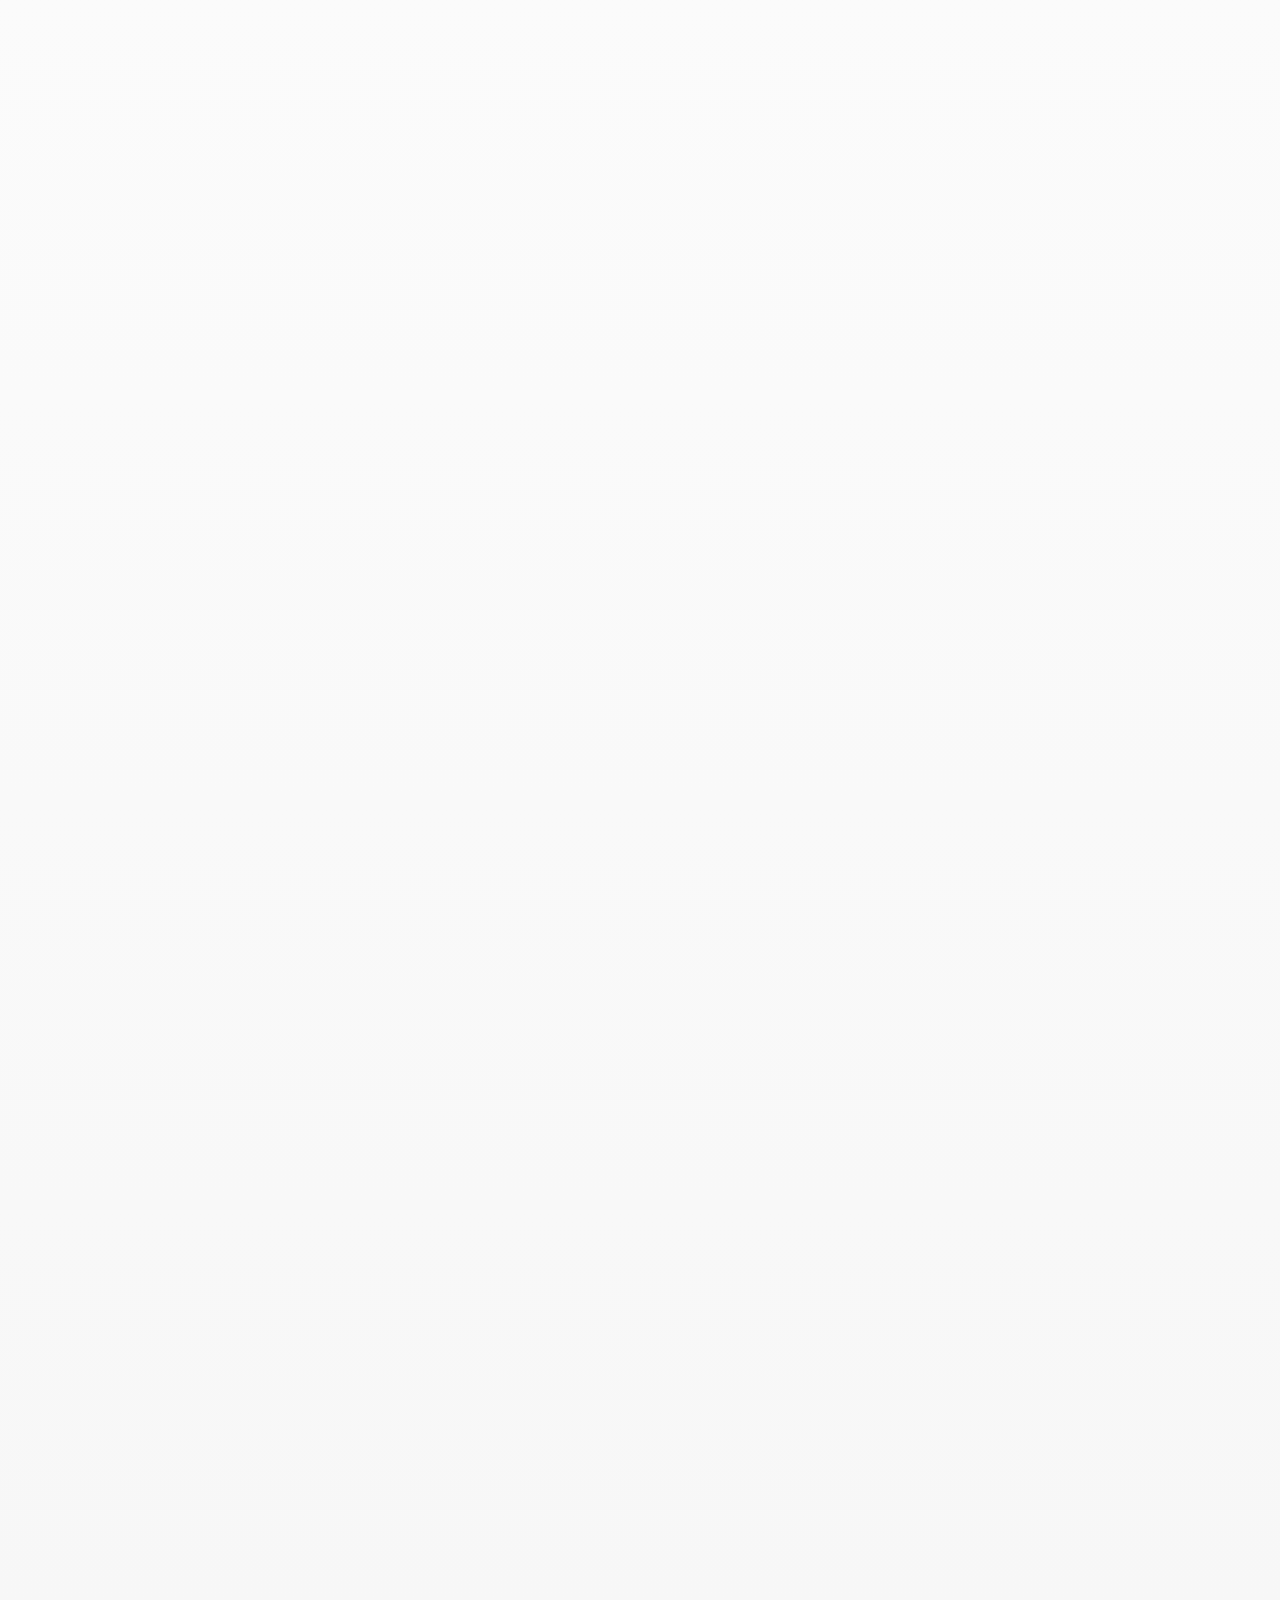
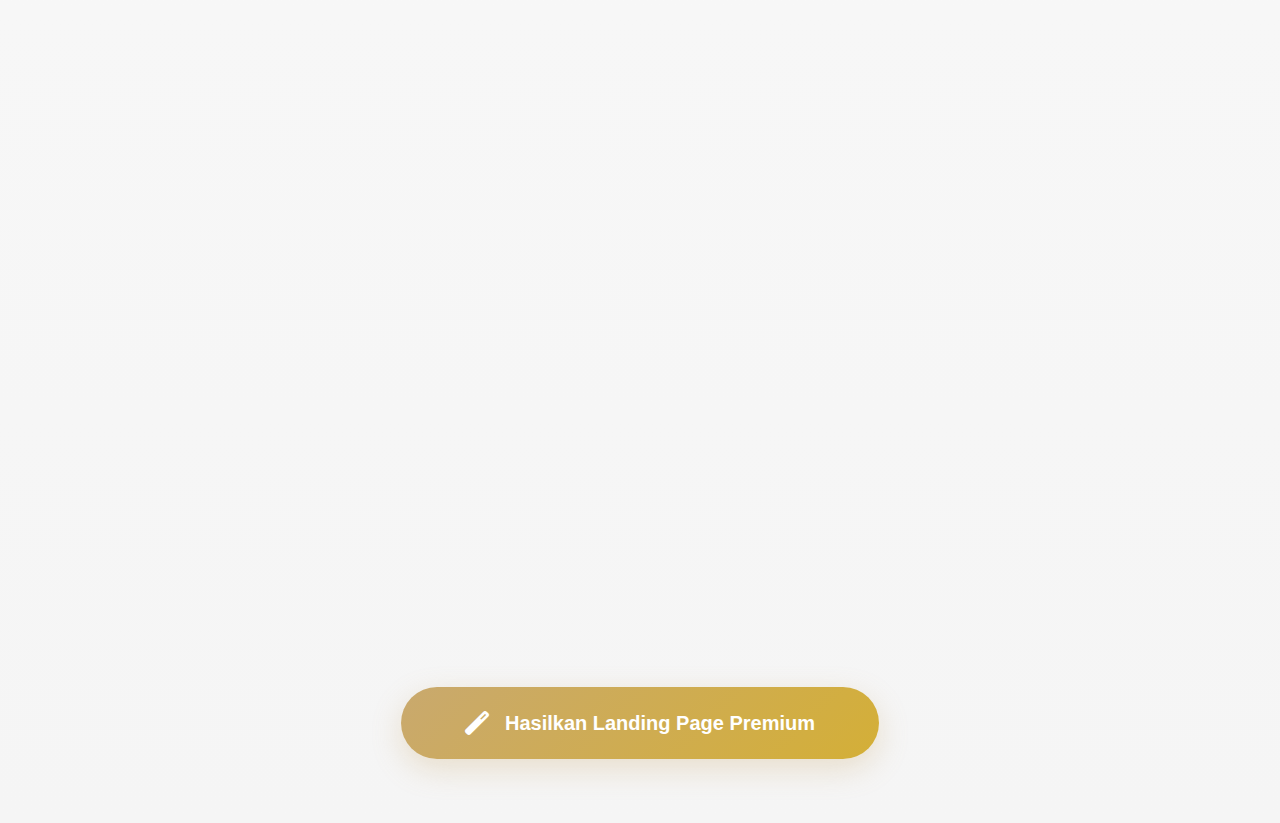
<file: home.html>
<!DOCTYPE html>
<html lang="id">
<head>
    <meta charset="UTF-8">
    <meta name="viewport" content="width=device-width, initial-scale=1.0">
    <title>Premium Landing Page Generator - Enhanced Edition</title>
    
    <!-- Fonts -->
    <link rel="preconnect" href="https://fonts.googleapis.com">
    <link rel="preconnect" href="https://fonts.gstatic.com" crossorigin>
    <link href="https://fonts.googleapis.com/css2?family=Playfair+Display:wght@400;500;600;700;800;900&family=Inter:wght@300;400;500;600;700&family=Poppins:wght@300;400;500;600;700&family=Roboto:wght@300;400;500;700&family=Cormorant+Garamond:wght@300;400;500;600;700&family=Open+Sans:wght@300;400;500;600;700&family=Lato:wght@300;400;700&family=Source+Sans+Pro:wght@300;400;600;700&display=swap" rel="stylesheet">
    
    <!-- FontAwesome -->
    <link rel="stylesheet" href="https://cdnjs.cloudflare.com/ajax/libs/font-awesome/6.4.0/css/all.min.css">
    
    <style>
        /* Root Variables - Premium Dark Theme */
        :root {
            --primary: #1a1a1a;
            --secondary: #2d2d2d;
            --accent: #c9a96e;
            --gold: #d4af37;
            --white: #ffffff;
            --cream: #faf8f5;
            --gray-light: #f5f5f5;
            --gray: #6b7280;
            --gray-dark: #374151;
            --black: #000000;
            --success: #10b981;
            --warning: #f59e0b;
            --error: #ef4444;
            
            /* Gradients */
            --gradient-primary: linear-gradient(135deg, #1a1a1a 0%, #2d2d2d 50%, #c9a96e 100%);
            --gradient-gold: linear-gradient(135deg, #c9a96e 0%, #d4af37 100%);
            --gradient-dark: linear-gradient(135deg, #000000 0%, #1a1a1a 100%);
        }

        /* Reset & Base */
        * {
            margin: 0;
            padding: 0;
            box-sizing: border-box;
        }

        body {
            font-family: 'Inter', sans-serif;
            line-height: 1.6;
            color: var(--primary);
            background: var(--cream);
            overflow-x: hidden;
        }

        h1, h2, h3, h4, h5, h6 {
            font-family: 'Playfair Display', serif;
            font-weight: 700;
            line-height: 1.2;
        }

        /* Hero Section */
        .hero {
            min-height: 100vh;
            display: flex;
            align-items: center;
            justify-content: center;
            position: relative;
            background: var(--gradient-primary);
            overflow: hidden;
        }

        .hero::before {
            content: '';
            position: absolute;
            top: 0;
            left: 0;
            right: 0;
            bottom: 0;
            background: url('data:image/svg+xml,<svg xmlns="http://www.w3.org/2000/svg" viewBox="0 0 1440 320"><path fill="rgba(201,169,110,0.1)" d="M0,96L48,112C96,128,192,160,288,160C384,160,480,128,576,122.7C672,117,768,139,864,154.7C960,171,1056,181,1152,165.3C1248,149,1344,107,1392,85.3L1440,64L1440,320L1392,320C1344,320,1248,320,1152,320C1056,320,960,320,864,320C768,320,672,320,576,320C480,320,384,320,288,320C192,320,96,320,48,320L0,320Z"></path></svg>') repeat-x;
            opacity: 0.3;
        }

        .hero-content {
            text-align: center;
            z-index: 10;
            max-width: 800px;
            padding: 2rem;
        }

        .hero h1 {
            font-size: clamp(3rem, 8vw, 6rem);
            color: var(--white);
            margin-bottom: 1.5rem;
            text-shadow: 2px 2px 8px rgba(0,0,0,0.5);
            animation: fadeInUp 1s ease-out;
        }

        .hero p {
            font-size: 1.25rem;
            color: var(--cream);
            margin-bottom: 2.5rem;
            animation: fadeInUp 1s ease-out 0.2s;
            animation-fill-mode: both;
        }

        .cta-button {
            display: inline-block;
            padding: 1.25rem 3rem;
            background: var(--gradient-gold);
            color: var(--white);
            text-decoration: none;
            border-radius: 50px;
            font-weight: 600;
            font-size: 1.1rem;
            transition: all 0.3s ease;
            box-shadow: 0 10px 30px rgba(201,169,110,0.3);
            animation: fadeInUp 1s ease-out 0.4s;
            animation-fill-mode: both;
        }

        .cta-button:hover {
            transform: translateY(-3px);
            box-shadow: 0 15px 40px rgba(201,169,110,0.4);
        }

        /* Floating Elements */
        .floating-element {
            position: absolute;
            font-size: 2rem;
            opacity: 0.2;
            animation: float 8s ease-in-out infinite;
        }

        .element1 { top: 10%; left: 10%; animation-delay: 0s; }
        .element2 { top: 20%; right: 15%; animation-delay: 2s; }
        .element3 { bottom: 30%; left: 20%; animation-delay: 4s; }
        .element4 { bottom: 20%; right: 10%; animation-delay: 6s; }

        @keyframes float {
            0%, 100% { transform: translateY(0px) rotate(0deg); }
            50% { transform: translateY(-30px) rotate(10deg); }
        }

        @keyframes fadeInUp {
            from { opacity: 0; transform: translateY(30px); }
            to { opacity: 1; transform: translateY(0); }
        }

        /* Scroll Indicator */
        .scroll-indicator {
            position: absolute;
            bottom: 2rem;
            left: 50%;
            transform: translateX(-50%);
            animation: bounce 2s infinite;
        }

        .scroll-indicator i {
            font-size: 2rem;
            color: var(--accent);
            opacity: 0.8;
        }

        @keyframes bounce {
            0%, 20%, 50%, 80%, 100% { transform: translateX(-50%) translateY(0); }
            40% { transform: translateX(-50%) translateY(-10px); }
            60% { transform: translateX(-50%) translateY(-5px); }
        }

        /* Features Section */
        .features {
            padding: 3rem 0;
            background: var(--white);
        }

        .container {
            max-width: 1200px;
            margin: 0 auto;
            padding: 0 2rem;
        }

        .section-title {
            text-align: center;
            font-size: 2.5rem;
            color: var(--primary);
            margin-bottom: 1rem;
        }

        .section-subtitle {
            text-align: center;
            color: var(--gray);
            margin-bottom: 2rem;
        }

        .features-grid {
            display: grid;
            grid-template-columns: repeat(auto-fit, minmax(250px, 1fr));
            gap: 1.5rem;
        }

        .feature-card {
            background: var(--white);
            padding: 1.5rem;
            border-radius: 16px;
            text-align: center;
            transition: all 0.3s ease;
            box-shadow: 0 4px 20px rgba(0,0,0,0.08);
            border: 1px solid rgba(201,169,110,0.1);
        }

        .feature-card:hover {
            transform: translateY(-3px);
            box-shadow: 0 8px 30px rgba(0,0,0,0.12);
        }

        .feature-icon {
            font-size: 2.5rem;
            color: var(--accent);
            margin-bottom: 1rem;
        }

        .feature-card h3 {
            font-size: 1.25rem;
            color: var(--primary);
            margin-bottom: 0.5rem;
        }

        /* Main Form Section */
        .form-section {
            padding: 4rem 0;
            background: linear-gradient(to bottom, var(--white), var(--gray-light));
        }

        .form-container {
            max-width: 900px;
            margin: 0 auto;
            padding: 0 2rem;
        }

        .form-section-wrapper {
            margin-bottom: 2rem;
        }

        .section-header {
            display: flex;
            align-items: center;
            gap: 1.5rem;
            margin-bottom: 2rem;
            padding-bottom: 1rem;
            border-bottom: 2px solid var(--accent);
        }

        .section-number {
            font-size: 2.5rem;
            font-weight: 800;
            background: var(--gradient-gold);
            -webkit-background-clip: text;
            -webkit-text-fill-color: transparent;
        }

        .section-info h3 {
            font-size: 1.5rem;
            color: var(--primary);
            margin-bottom: 0.25rem;
        }

        .section-icon {
            font-size: 1.5rem;
            color: var(--accent);
        }

        /* Glass Card Effect */
        .glass-card {
            background: rgba(255, 255, 255, 0.95);
            backdrop-filter: blur(20px);
            border: 1px solid rgba(201,169,110,0.2);
            box-shadow: 0 20px 40px rgba(0, 0, 0, 0.1);
            border-radius: 20px;
            padding: 2rem;
            margin-bottom: 2rem;
        }

        /* Form Groups */
        .form-grid {
            display: grid;
            grid-template-columns: repeat(auto-fit, minmax(250px, 1fr));
            gap: 1.5rem;
        }

        .form-group {
            position: relative;
        }

        .form-group.full-width {
            grid-column: 1 / -1;
        }

        .form-label {
            display: block;
            font-weight: 600;
            color: var(--primary);
            margin-bottom: 0.5rem;
            font-size: 0.95rem;
        }

        .required {
            color: var(--accent);
        }

        .input-wrapper {
            position: relative;
        }

        .input-icon {
            position: absolute;
            left: 1rem;
            top: 50%;
            transform: translateY(-50%);
            color: var(--accent);
            font-size: 1.1rem;
            pointer-events: none;
        }

        input, select, textarea {
            width: 100%;
            padding: 1rem 1rem 1rem 3rem;
            border: 2px solid #e5e7eb;
            border-radius: 12px;
            background: rgba(255, 255, 255, 0.9);
            font-size: 1rem;
            font-family: 'Inter', sans-serif;
            transition: all 0.3s ease;
        }

        textarea {
            resize: vertical;
            min-height: 120px;
        }

        input:focus, select:focus, textarea:focus {
            outline: none;
            border-color: var(--accent);
            box-shadow: 0 0 0 4px rgba(201,169,110,0.1);
            transform: translateY(-1px);
        }

        /* Toggle Switch */
        .toggle-wrapper {
            display: flex;
            align-items: center;
            justify-content: space-between;
            margin-bottom: 1.5rem;
            padding: 1rem;
            background: rgba(201,169,110,0.05);
            border-radius: 12px;
            border: 1px solid rgba(201,169,110,0.2);
        }

        .toggle-label {
            font-size: 1.1rem;
            font-weight: 600;
            color: var(--primary);
        }

        .toggle-switch {
            position: relative;
            width: 60px;
            height: 30px;
            background: var(--gray-light);
            border-radius: 30px;
            cursor: pointer;
            transition: all 0.3s ease;
        }

        .toggle-switch.active {
            background: var(--accent);
        }

        .toggle-slider {
            position: absolute;
            top: 3px;
            left: 3px;
            width: 24px;
            height: 24px;
            background: white;
            border-radius: 50%;
            transition: all 0.3s ease;
            box-shadow: 0 2px 5px rgba(0,0,0,0.2);
        }

        .toggle-switch.active .toggle-slider {
            transform: translateX(30px);
        }

        /* Expandable Sections */
        .expandable-section {
            display: none;
            margin-top: 1.5rem;
            padding: 2rem;
            background: rgba(201,169,110,0.05);
            border: 2px solid rgba(201,169,110,0.2);
            border-radius: 16px;
        }

        .expandable-section.active {
            display: block;
            animation: slideDown 0.5s ease-out;
        }

        @keyframes slideDown {
            from { opacity: 0; transform: translateY(-20px); }
            to { opacity: 1; transform: translateY(0); }
        }

        /* Font Selection */
        .font-selection {
            display: grid;
            grid-template-columns: 1fr 1fr;
            gap: 1rem;
            margin-bottom: 1.5rem;
        }

        .font-preview {
            padding: 1rem;
            border: 2px solid #e5e7eb;
            border-radius: 8px;
            text-align: center;
            cursor: pointer;
            transition: all 0.3s ease;
        }

        .font-preview:hover, .font-preview.selected {
            border-color: var(--accent);
            background: rgba(201,169,110,0.05);
        }

        .font-preview.selected {
            box-shadow: 0 0 0 4px rgba(201,169,110,0.1);
        }

        /* Testimoni Section */
        .testimoni-card {
            background: white;
            padding: 1.5rem;
            border-radius: 12px;
            margin-bottom: 1rem;
            box-shadow: 0 4px 15px rgba(0,0,0,0.08);
        }

        .testimoni-header {
            display: flex;
            align-items: center;
            justify-content: space-between;
            margin-bottom: 1rem;
            padding-bottom: 0.5rem;
            border-bottom: 1px solid var(--gray-light);
        }

        .testimoni-number {
            font-weight: 700;
            color: var(--accent);
        }

        /* Social Proof Popup Preview */
        .social-proof-preview {
            position: fixed;
            top: 20px;
            right: 20px;
            background: white;
            padding: 1rem;
            border-radius: 12px;
            box-shadow: 0 10px 30px rgba(0,0,0,0.2);
            border-left: 4px solid var(--accent);
            transform: translateX(400px);
            transition: transform 0.5s ease;
            z-index: 1000;
            max-width: 300px;
        }

        .social-proof-preview.show {
            transform: translateX(0);
        }

        .social-proof-content {
            display: flex;
            align-items: center;
            gap: 0.75rem;
        }

        .social-proof-avatar {
            width: 40px;
            height: 40px;
            border-radius: 50%;
            background: var(--accent);
            display: flex;
            align-items: center;
            justify-content: center;
            color: white;
            font-weight: 600;
        }

        .social-proof-text {
            flex: 1;
        }

        .social-proof-name {
            font-weight: 600;
            color: var(--primary);
            font-size: 0.9rem;
        }

        .social-proof-message {
            font-size: 0.8rem;
            color: var(--gray);
        }

        /* Generate Button */
        .generate-section {
            text-align: center;
            margin-top: 3rem;
        }

        .generate-button {
            display: inline-flex;
            align-items: center;
            gap: 1rem;
            padding: 1.5rem 4rem;
            background: var(--gradient-gold);
            color: white;
            border: none;
            border-radius: 50px;
            font-size: 1.25rem;
            font-weight: 700;
            cursor: pointer;
            transition: all 0.3s ease;
            box-shadow: 0 10px 30px rgba(201,169,110,0.3);
        }

        .generate-button:hover {
            transform: translateY(-3px) scale(1.05);
            box-shadow: 0 15px 40px rgba(201,169,110,0.4);
        }

        .generate-button i {
            font-size: 1.5rem;
        }

        /* Result Section */
        .result-section {
            display: none;
            padding: 4rem 0;
            background: var(--white);
        }

        .result-section.active {
            display: block;
        }

        .result-header {
            text-align: center;
            margin-bottom: 3rem;
        }

        .result-header h2 {
            font-size: 2.5rem;
            color: var(--primary);
            margin-bottom: 1rem;
        }

        .success-icon {
            font-size: 4rem;
            color: var(--success);
            margin-bottom: 1rem;
        }

        .prompt-output {
            background: rgba(26, 26, 26, 0.05);
            border: 2px solid var(--accent);
            border-radius: 16px;
            padding: 2rem;
            position: relative;
            margin-bottom: 2rem;
        }

        .copy-button {
            position: absolute;
            top: 1rem;
            right: 1rem;
            padding: 0.75rem 1.5rem;
            background: var(--accent);
            color: white;
            border: none;
            border-radius: 8px;
            cursor: pointer;
            transition: all 0.3s ease;
            display: flex;
            align-items: center;
            gap: 0.5rem;
        }

        .copy-button:hover {
            background: var(--gold);
        }

        .copy-button.copied {
            background: var(--success);
        }

        .prompt-content {
            font-family: 'Monaco', 'Menlo', monospace;
            font-size: 0.9rem;
            line-height: 1.5;
            white-space: pre-wrap;
            word-wrap: break-word;
            max-height: 500px;
            overflow-y: auto;
            padding-right: 1rem;
        }

        /* Loading State */
        .loading {
            display: none;
            text-align: center;
            padding: 2rem;
        }

        .loading.active {
            display: block;
        }

        .spinner {
            display: inline-block;
            width: 50px;
            height: 50px;
            border: 3px solid rgba(201,169,110,0.3);
            border-radius: 50%;
            border-top-color: var(--accent);
            animation: spin 1s ease-in-out infinite;
        }

        @keyframes spin {
            to { transform: rotate(360deg); }
        }

        /* Responsive */
        @media (max-width: 768px) {
            .hero h1 { font-size: 2.5rem; }
            .section-number { font-size: 2rem; }
            .form-grid { grid-template-columns: 1fr; }
            .generate-button { padding: 1.25rem 2.5rem; font-size: 1.1rem; }
            .glass-card { padding: 1.5rem; }
            input, select, textarea { padding: 0.875rem 0.875rem 0.875rem 2.5rem; }
            .font-selection { grid-template-columns: 1fr; }
        }

        /* Toast Notification */
        .toast {
            position: fixed;
            bottom: 2rem;
            right: 2rem;
            padding: 1rem 2rem;
            background: var(--primary);
            color: white;
            border-radius: 12px;
            box-shadow: 0 10px 30px rgba(0,0,0,0.2);
            transform: translateX(400px);
            transition: transform 0.3s ease;
            z-index: 1000;
        }

        .toast.show {
            transform: translateX(0);
        }

        /* Smooth Scroll */
        html {
            scroll-behavior: smooth;
        }
    </style>
</head>
<body>
    <!-- Hero Section -->
    <section class="hero">
        <span class="floating-element element1">✨</span>
        <span class="floating-element element2">💎</span>
        <span class="floating-element element3">🚀</span>
        <span class="floating-element element4">⭐</span>
        
        <div class="hero-content">
            <h1>Premium Landing Page Generator</h1>
            <p>Buat landing page profesional yang conversion-optimized dengan AI generator terdepan</p>
            <a href="#generator" class="cta-button">
                <i class="fas fa-magic"></i> Mulai Membuat Sekarang
            </a>
        </div>
        
        <div class="scroll-indicator">
            <i class="fas fa-chevron-down"></i>
        </div>
    </section>

    <!-- Features Section -->
    <section class="features">
        <div class="container">
            <h2 class="section-title">Fitur Unggulan</h2>
            <p class="section-subtitle">Teknologi AI terdepan untuk landing page yang sempurna</p>
            
            <div class="features-grid">
                <div class="feature-card">
                    <div class="feature-icon"><i class="fas fa-robot"></i></div>
                    <h3>AI-Powered</h3>
                    <p>Generate prompt berkualitas tinggi</p>
                </div>
                <div class="feature-card">
                    <div class="feature-icon"><i class="fas fa-mobile-alt"></i></div>
                    <h3>Responsive</h3>
                    <p>Sempurna di semua perangkat</p>
                </div>
                <div class="feature-card">
                    <div class="feature-icon"><i class="fas fa-chart-line"></i></div>
                    <h3>Conversion Ready</h3>
                    <p>Optimized untuk konversi maksimal</p>
                </div>
                <div class="feature-card">
                    <div class="feature-icon"><i class="fas fa-comments"></i></div>
                    <h3>Testimoni System</h3>
                    <p>Review customer yang menarik</p>
                </div>
                <div class="feature-card">
                    <div class="feature-icon"><i class="fas fa-users"></i></div>
                    <h3>Social Proof</h3>
                    <p>Popup customer real-time</p>
                </div>
                <div class="feature-card">
                    <div class="feature-icon"><i class="fas fa-palette"></i></div>
                    <h3>Multi Font</h3>
                    <p>Pilihan kombinasi font premium</p>
                </div>
            </div>
        </div>
    </section>

    <!-- Main Form Section -->
    <section class="form-section" id="generator">
        <div class="form-container">
            <h2 class="section-title">Generate Landing Page Anda</h2>
            <p class="section-subtitle">Isi form di bawah untuk menghasilkan prompt AI yang sempurna</p>

            <!-- Section 1: Product Information -->
            <div class="form-section-wrapper">
                <div class="glass-card">
                    <div class="section-header">
                        <span class="section-number">01</span>
                        <div class="section-info">
                            <h3><i class="fas fa-box section-icon"></i> Informasi Produk</h3>
                        </div>
                    </div>
                    
                    <div class="form-grid">
                        <div class="form-group">
                            <label class="form-label">Nama Produk <span class="required">*</span></label>
                            <div class="input-wrapper">
                                <i class="fas fa-tag input-icon"></i>
                                <input type="text" id="productName" placeholder="Contoh: Hijab Premium Silk">
                            </div>
                        </div>
                        
                        <div class="form-group">
                            <label class="form-label">Kategori Produk <span class="required">*</span></label>
                            <div class="input-wrapper">
                                <i class="fas fa-list input-icon"></i>
                                <select id="productCategory">
                                    <option value="">Pilih Kategori</option>
                                    <option value="fashion">Fashion & Pakaian</option>
                                    <option value="hijab">Hijab & Busana Muslim</option>
                                    <option value="elektronik">Elektronik & Gadget</option>
                                    <option value="kecantikan">Kecantikan & Skincare</option>
                                    <option value="makanan">Makanan & Minuman</option>
                                    <option value="rumah">Rumah & Dekorasi</option>
                                    <option value="olahraga">Olahraga & Fitness</option>
                                    <option value="digital">Produk Digital</option>
                                    <option value="jasa">Layanan Jasa</option>
                                </select>
                            </div>
                        </div>
                        
                        <div class="form-group">
                            <label class="form-label">Harga Asli <span class="required">*</span></label>
                            <div class="input-wrapper">
                                <i class="fas fa-dollar-sign input-icon"></i>
                                <input type="number" id="originalPrice" placeholder="299000">
                            </div>
                        </div>
                        
                        <div class="form-group">
                            <label class="form-label">Harga Diskon</label>
                            <div class="input-wrapper">
                                <i class="fas fa-percentage input-icon"></i>
                                <input type="number" id="discountPrice" placeholder="199000">
                            </div>
                        </div>
                        
                        <div class="form-group full-width">
                            <label class="form-label">Deskripsi Produk <span class="required">*</span></label>
                            <div class="input-wrapper">
                                <i class="fas fa-align-left input-icon" style="top: 1.5rem;"></i>
                                <textarea id="productDescription" placeholder="Deskripsikan produk Anda dengan detail..."></textarea>
                            </div>
                        </div>
                    </div>
                </div>
            </div>

            <!-- Section 2: Typography Selection -->
            <div class="form-section-wrapper">
                <div class="glass-card">
                    <div class="section-header">
                        <span class="section-number">02</span>
                        <div class="section-info">
                            <h3><i class="fas fa-font section-icon"></i> Kombinasi Font Premium</h3>
                        </div>
                    </div>
                    
                    <div class="font-selection" id="fontSelection">
                        <div class="font-preview" data-heading="Playfair Display" data-body="Inter">
                            <h4 style="font-family: 'Playfair Display', serif;">Playfair Display</h4>
                            <p style="font-family: 'Inter', sans-serif;">Inter</p>
                        </div>
                        <div class="font-preview" data-heading="Poppins" data-body="Roboto">
                            <h4 style="font-family: 'Poppins', sans-serif;">Poppins</h4>
                            <p style="font-family: 'Roboto', sans-serif;">Roboto</p>
                        </div>
                        <div class="font-preview" data-heading="Cormorant Garamond" data-body="Open Sans">
                            <h4 style="font-family: 'Cormorant Garamond', serif;">Cormorant Garamond</h4>
                            <p style="font-family: 'Open Sans', sans-serif;">Open Sans</p>
                        </div>
                        <div class="font-preview" data-heading="Lato" data-body="Source Sans Pro">
                            <h4 style="font-family: 'Lato', sans-serif;">Lato</h4>
                            <p style="font-family: 'Source Sans Pro', sans-serif;">Source Sans Pro</p>
                        </div>
                        <div class="font-preview" data-heading="Georgia" data-body="Segoe UI">
                            <h4 style="font-family: 'Georgia', serif;">Georgia</h4>
                            <p style="font-family: 'Segoe UI', sans-serif;">Segoe UI</p>
                        </div>
                    </div>
                    
                    <input type="hidden" id="selectedHeadingFont" value="Playfair Display">
                    <input type="hidden" id="selectedBodyFont" value="Inter">
                </div>
            </div>

            <!-- Section 3: Visual & Media -->
            <div class="form-section-wrapper">
                <div class="glass-card">
                    <div class="section-header">
                        <span class="section-number">03</span>
                        <div class="section-info">
                            <h3><i class="fas fa-image section-icon"></i> Visual & Media</h3>
                        </div>
                    </div>
                    
                    <div class="form-grid">
                        <div class="form-group full-width">
                            <label class="form-label">Link Gambar Utama <span class="required">*</span></label>
                            <div class="input-wrapper">
                                <i class="fas fa-image input-icon"></i>
                                <input type="url" id="mainImage" placeholder="https://example.com/product-image.jpg">
                            </div>
                        </div>
                        
                        <div class="form-group full-width">
                            <label class="form-label">Link Video Demo</label>
                            <div class="input-wrapper">
                                <i class="fas fa-video input-icon"></i>
                                <input type="url" id="videoDemo" placeholder="https://youtube.com/watch?v=...">
                            </div>
                        </div>
                        
                        <div class="form-group full-width">
                            <label class="form-label">Galeri Produk (URLs dipisah dengan enter)</label>
                            <div class="input-wrapper">
                                <i class="fas fa-images input-icon" style="top: 1.5rem;"></i>
                                <textarea id="productGallery" placeholder="https://example.com/image1.jpg&#10;https://example.com/image2.jpg&#10;https://example.com/image3.jpg"></textarea>
                            </div>
                        </div>
                    </div>
                </div>
            </div>

            <!-- Section 4: OrderOnline Integration -->
            <div class="form-section-wrapper">
                <div class="glass-card">
                    <div class="section-header">
                        <span class="section-number">04</span>
                        <div class="section-info">
                            <h3><i class="fas fa-shopping-cart section-icon"></i> OrderOnline Integration</h3>
                        </div>
                    </div>
                    
                    <div class="form-grid">
                        <div class="form-group full-width">
                            <label class="form-label">Embed Code OrderOnline <span class="required">*</span></label>
                            <div class="input-wrapper">
                                <i class="fas fa-code input-icon" style="top: 1.5rem;"></i>
                                <textarea id="orderOnlineEmbed" style="font-family: 'Monaco', monospace;" placeholder="<script src='https://orderonline.id/embed/...'></script>"></textarea>
                            </div>
                            <small style="color: var(--gray); margin-top: 0.5rem; display: block;">
                                <i class="fas fa-info-circle"></i> Copy embed code dari dashboard OrderOnline.id
                            </small>
                        </div>
                        
                        <div class="form-group">
                            <label class="form-label">Nama Toko/Merek <span class="required">*</span></label>
                            <div class="input-wrapper">
                                <i class="fas fa-store input-icon"></i>
                                <input type="text" id="storeName" placeholder="Toko Hijab Premium">
                            </div>
                        </div>
                        
                        <div class="form-group">
                            <label class="form-label">Nomor WhatsApp <span class="required">*</span></label>
                            <div class="input-wrapper">
                                <i class="fab fa-whatsapp input-icon"></i>
                                <input type="tel" id="whatsappNumber" placeholder="628123456789">
                            </div>
                        </div>
                    </div>
                </div>
            </div>

            <!-- Section 5: Design & Style -->
            <div class="form-section-wrapper">
                <div class="glass-card">
                    <div class="section-header">
                        <span class="section-number">05</span>
                        <div class="section-info">
                            <h3><i class="fas fa-palette section-icon"></i> Desain & Gaya</h3>
                        </div>
                    </div>
                    
                    <div class="form-grid">
                        <div class="form-group">
                            <label class="form-label">Skema Warna <span class="required">*</span></label>
                            <div class="input-wrapper">
                                <i class="fas fa-palette input-icon"></i>
                                <select id="colorScheme">
                                    <option value="">Pilih Skema Warna</option>
                                    <option value="luxury">✨ Emas Mewah (Hitam, Arang, Emas, Sampanye)</option>
                                    <option value="mono">⚫ Mono Minimalis (Hitam, Abu-abu Tua, Abu-abu Muda, Putih)</option>
                                    <option value="earth">🍂 Cokelat Tanah (Cokelat Tua, Cokelat Sedang, Coklat Keemasan, Krem)</option>
                                    <option value="sunset">🌅 Hangat Matahari Terbenam (Oranye Dalam, Oranye Hangat, Emas, Merah Muda)</option>
                                    <option value="islamic">🕌 Teal Islami (Teal Dalam, Hijau Islami, Emas, Krem)</option>
                                    <option value="royal">👑 Royal Purple (Ungu Tua, Ungu Medium, Emas, Putih)</option>
                                    <option value="wine">🍷 Wine Elegant (Wine, Burgundy, Rose Gold, Krem)</option>
                                    <option value="forest">🌲 Forest Deep (Hijau Tua, Hijau Hutan, Emas, Krem)</option>
                                </select>
                            </div>
                        </div>
                        
                        <div class="form-group">
                            <label class="form-label">Gaya Tata Letak <span class="required">*</span></label>
                            <div class="input-wrapper">
                                <i class="fas fa-paint-brush input-icon"></i>
                                <select id="layoutStyle">
                                    <option value="">Pilih Gaya</option>
                                    <option value="premium">💎 Kemewahan Premium</option>
                                    <option value="minimalist">⚡ Modern Minimalis</option>
                                    <option value="islamic">🕌 Islamic Elegant</option>
                                    <option value="ecommerce">🛒 E-commerce Klasik</option>
                                    <option value="fashion">👗 Fashion Forward</option>
                                    <option value="tech">💻 Tech & Digital</option>
                                    <option value="natural">🌱 Natural & Organic</option>
                                </select>
                            </div>
                        </div>
                    </div>
                </div>
            </div>

            <!-- Section 6: Testimoni Customer -->
            <div class="form-section-wrapper">
                <div class="glass-card">
                    <div class="section-header">
                        <span class="section-number">06</span>
                        <div class="section-info">
                            <h3><i class="fas fa-star section-icon"></i> Testimoni Customer</h3>
                        </div>
                    </div>
                    
                    <div class="toggle-wrapper">
                        <label class="toggle-label">Aktifkan Testimoni Customer</label>
                        <div class="toggle-switch" id="testimoniToggle" onclick="toggleTestimoni()">
                            <div class="toggle-slider"></div>
                        </div>
                    </div>
                    
                    <div class="expandable-section" id="testimoniSection">
                        <div id="testimoniFields">
                            <!-- Testimoni fields will be generated here -->
                        </div>
                        
                        <div style="text-align: center; margin-top: 1rem;">
                            <button type="button" class="add-color-btn" onclick="addTestimoni()">
                                <i class="fas fa-plus"></i> Tambah Testimoni
                            </button>
                        </div>
                    </div>
                </div>
            </div>

            <!-- Section 7: Social Proof System -->
            <div class="form-section-wrapper">
                <div class="glass-card">
                    <div class="section-header">
                        <span class="section-number">07</span>
                        <div class="section-info">
                            <h3><i class="fas fa-users section-icon"></i> Social Proof System</h3>
                        </div>
                    </div>
                    
                    <div class="toggle-wrapper">
                        <label class="toggle-label">📱 Indonesian Customer Social Proof Popup</label>
                        <div class="toggle-switch" id="socialProofToggle" onclick="toggleSocialProof()">
                            <div class="toggle-slider"></div>
                        </div>
                    </div>
                    
                    <div class="expandable-section" id="socialProofSection">
                        <div class="form-grid">
                            <div class="form-group">
                                <label class="form-label">Interval Popup (detik)</label>
                                <div class="input-wrapper">
                                    <i class="fas fa-clock input-icon"></i>
                                    <input type="number" id="popupInterval" value="8" min="3" max="30">
                                </div>
                            </div>
                            
                            <div class="form-group">
                                <label class="form-label">Durasi Tampil (detik)</label>
                                <div class="input-wrapper">
                                    <i class="fas fa-stopwatch input-icon"></i>
                                    <input type="number" id="popupDuration" value="5" min="2" max="10">
                                </div>
                            </div>
                            
                            <div class="form-group full-width">
                                <label class="form-label">Nama Customer (pisah dengan koma)</label>
                                <div class="input-wrapper">
                                    <i class="fas fa-user input-icon"></i>
                                    <input type="text" id="customerNames" value="Vina, Dina, Kartika, Lestari, Putri, Maya Sari, Rani, Permata, Lestari F" placeholder="Nama1, Nama2, Nama3...">
                                </div>
                            </div>
                            
                            <div class="form-group full-width">
                                <label class="form-label">Kota Customer (pisah dengan koma)</label>
                                <div class="input-wrapper">
                                    <i class="fas fa-map-marker-alt input-icon"></i>
                                    <input type="text" id="customerCities" value="Jakarta, Surabaya, Bandung, Medan, Bekasi, Tangerang, Depok, Semarang" placeholder="Kota1, Kota2, Kota3...">
                                </div>
                            </div>
                            
                            <div class="form-group full-width">
                                <label class="form-label">Link Foto Avatar Customer</label>
                                <div class="input-wrapper">
                                    <i class="fas fa-image input-icon"></i>
                                    <input type="url" id="customerAvatar" placeholder="https://example.com/avatar.jpg">
                                </div>
                            </div>
                        </div>
                        
                        <!-- Social Proof Preview -->
                        <div style="margin-top: 2rem;">
                            <h4 style="margin-bottom: 1rem; color: var(--primary);">Preview Social Proof:</h4>
                            <button type="button" class="add-color-btn" onclick="showSocialProofPreview()">
                                <i class="fas fa-eye"></i> Lihat Preview
                            </button>
                        </div>
                    </div>
                </div>
            </div>

            <!-- Section 8: Target & Marketing -->
            <div class="form-section-wrapper">
                <div class="glass-card">
                    <div class="section-header">
                        <span class="section-number">08</span>
                        <div class="section-info">
                            <h3><i class="fas fa-bullseye section-icon"></i> Target & Pemasaran</h3>
                        </div>
                    </div>
                    
                    <div class="form-grid">
                        <div class="form-group full-width">
                            <label class="form-label">Target Audiens <span class="required">*</span></label>
                            <div class="input-wrapper">
                                <i class="fas fa-users input-icon"></i>
                                <input type="text" id="targetAudience" placeholder="Contoh: Wanita muslimah usia 20-35 tahun yang aktif dan modern">
                            </div>
                        </div>
                        
                        <div class="form-group full-width">
                            <label class="form-label">Unique Selling Point <span class="required">*</span></label>
                            <div class="input-wrapper">
                                <i class="fas fa-star input-icon"></i>
                                <input type="text" id="uniqueSellingPoint" placeholder="Contoh: Bahan premium dengan teknologi cooling yang nyaman sepanjang hari">
                            </div>
                        </div>
                        
                        <div class="form-group full-width">
                            <label class="form-label">Catatan Tambahan</label>
                            <div class="input-wrapper">
                                <i class="fas fa-sticky-note input-icon" style="top: 1.5rem;"></i>
                                <textarea id="additionalNotes" placeholder="Tambahkan informasi atau permintaan khusus lainnya..."></textarea>
                            </div>
                        </div>
                    </div>
                </div>
            </div>

            <!-- Generate Button -->
            <div class="generate-section">
                <button type="button" class="generate-button" onclick="generatePrompt()">
                    <i class="fas fa-magic"></i>
                    <span>Hasilkan Landing Page Premium</span>
                </button>
            </div>

            <!-- Loading State -->
            <div class="loading" id="loadingState">
                <div class="spinner"></div>
                <p style="margin-top: 1rem; color: var(--gray);">Sedang menghasilkan prompt premium...</p>
            </div>
        </div>
    </section>

    <!-- Result Section -->
    <section class="result-section" id="resultSection">
        <div class="container">
            <div class="result-header">
                <i class="fas fa-check-circle success-icon"></i>
                <h2>Prompt Berhasil Dihasilkan!</h2>
                <p style="color: var(--gray);">Copy prompt di bawah dan paste ke Claude, ChatGPT, atau AI builder favorit Anda</p>
            </div>
            
            <div class="prompt-output">
                <button class="copy-button" onclick="copyToClipboard()">
                    <i class="far fa-copy"></i>
                    <span>Copy Prompt</span>
                </button>
                <div class="prompt-content" id="promptContent"></div>
            </div>
        </div>
    </section>

    <!-- Social Proof Preview Popup -->
    <div class="social-proof-preview" id="socialProofPreview">
        <div class="social-proof-content">
            <div class="social-proof-avatar">V</div>
            <div class="social-proof-text">
                <div class="social-proof-name">Vina dari Jakarta</div>
                <div class="social-proof-message">baru saja memesan produk ini</div>
            </div>
        </div>
    </div>

    <!-- Toast Notification -->
    <div class="toast" id="toast">
        <i class="fas fa-check-circle"></i>
        <span id="toastMessage">Berhasil!</span>
    </div>

    <script>
        // Global variables
        let testimoniCount = 0;

        // Font selection
        document.addEventListener('DOMContentLoaded', function() {
            const fontPreviews = document.querySelectorAll('.font-preview');
            const headingFontInput = document.getElementById('selectedHeadingFont');
            const bodyFontInput = document.getElementById('selectedBodyFont');
            
            // Set default selection
            fontPreviews[0].classList.add('selected');
            
            fontPreviews.forEach(preview => {
                preview.addEventListener('click', function() {
                    // Remove selection from all
                    fontPreviews.forEach(p => p.classList.remove('selected'));
                    
                    // Add selection to clicked
                    this.classList.add('selected');
                    
                    // Update hidden inputs
                    headingFontInput.value = this.dataset.heading;
                    bodyFontInput.value = this.dataset.body;
                });
            });
            
            // Initialize testimoni
            generateTestimoniFields();
        });

        // Toggle functions
        function toggleTestimoni() {
            const toggle = document.getElementById('testimoniToggle');
            const section = document.getElementById('testimoniSection');
            
            toggle.classList.toggle('active');
            section.classList.toggle('active');
            
            if (toggle.classList.contains('active') && testimoniCount === 0) {
                addTestimoni();
                addTestimoni();
                addTestimoni();
            }
        }

        function toggleSocialProof() {
            const toggle = document.getElementById('socialProofToggle');
            const section = document.getElementById('socialProofSection');
            
            toggle.classList.toggle('active');
            section.classList.toggle('active');
        }

        // Testimoni management
        function generateTestimoniFields() {
            const container = document.getElementById('testimoniFields');
            container.innerHTML = '';
            
            for (let i = 1; i <= testimoniCount; i++) {
                const testimoniCard = document.createElement('div');
                testimoniCard.className = 'testimoni-card';
                testimoniCard.innerHTML = `
                    <div class="testimoni-header">
                        <h4>Testimoni ${i}</h4>
                        <button type="button" class="remove-color-btn" onclick="removeTestimoni(${i})">
                            <i class="fas fa-trash"></i>
                        </button>
                    </div>
                    <div class="form-grid">
                        <div class="form-group">
                            <label class="form-label">Nama Customer</label>
                            <div class="input-wrapper">
                                <i class="fas fa-user input-icon"></i>
                                <input type="text" id="testimoni${i}Name" placeholder="Nama customer">
                            </div>
                        </div>
                        <div class="form-group">
                            <label class="form-label">Rating (1-5)</label>
                            <div class="input-wrapper">
                                <i class="fas fa-star input-icon"></i>
                                <select id="testimoni${i}Rating">
                                    <option value="5">⭐⭐⭐⭐⭐ (5 Bintang)</option>
                                    <option value="4">⭐⭐⭐⭐ (4 Bintang)</option>
                                    <option value="3">⭐⭐⭐ (3 Bintang)</option>
                                    <option value="2">⭐⭐ (2 Bintang)</option>
                                    <option value="1">⭐ (1 Bintang)</option>
                                </select>
                            </div>
                        </div>
                        <div class="form-group">
                            <label class="form-label">Foto Profil Customer</label>
                            <div class="input-wrapper">
                                <i class="fas fa-image input-icon"></i>
                                <input type="url" id="testimoni${i}Avatar" placeholder="https://example.com/avatar.jpg">
                            </div>
                        </div>
                        <div class="form-group">
                            <label class="form-label">Foto/Video Review</label>
                            <div class="input-wrapper">
                                <i class="fas fa-camera input-icon"></i>
                                <input type="url" id="testimoni${i}Media" placeholder="https://example.com/review-photo.jpg">
                            </div>
                        </div>
                        <div class="form-group full-width">
                            <label class="form-label">Testimoni Customer</label>
                            <div class="input-wrapper">
                                <i class="fas fa-quote-left input-icon" style="top: 1.5rem;"></i>
                                <textarea id="testimoni${i}Text" placeholder="Bagus banget! Bahan lembut, nyaman dipakai, jahitan rapi. Recommended!"></textarea>
                            </div>
                        </div>
                    </div>
                `;
                container.appendChild(testimoniCard);
            }
        }

        function addTestimoni() {
            testimoniCount++;
            generateTestimoniFields();
            showToast('Testimoni berhasil ditambahkan');
        }

        function removeTestimoni(index) {
            // Get all testimoni data
            const allTestimoni = [];
            for (let i = 1; i <= testimoniCount; i++) {
                if (i !== index) {
                    const testimoni = {
                        name: document.getElementById(`testimoni${i}Name`)?.value || '',
                        rating: document.getElementById(`testimoni${i}Rating`)?.value || '5',
                        avatar: document.getElementById(`testimoni${i}Avatar`)?.value || '',
                        media: document.getElementById(`testimoni${i}Media`)?.value || '',
                        text: document.getElementById(`testimoni${i}Text`)?.value || ''
                    };
                    allTestimoni.push(testimoni);
                }
            }
            
            testimoniCount--;
            generateTestimoniFields();
            
            // Restore data
            allTestimoni.forEach((testimoni, index) => {
                const num = index + 1;
                if (document.getElementById(`testimoni${num}Name`)) {
                    document.getElementById(`testimoni${num}Name`).value = testimoni.name;
                    document.getElementById(`testimoni${num}Rating`).value = testimoni.rating;
                    document.getElementById(`testimoni${num}Avatar`).value = testimoni.avatar;
                    document.getElementById(`testimoni${num}Media`).value = testimoni.media;
                    document.getElementById(`testimoni${num}Text`).value = testimoni.text;
                }
            });
            
            showToast('Testimoni berhasil dihapus');
        }

        // Social proof preview
        function showSocialProofPreview() {
            const preview = document.getElementById('socialProofPreview');
            const names = document.getElementById('customerNames').value.split(',');
            const cities = document.getElementById('customerCities').value.split(',');
            const productName = document.getElementById('productName').value || 'produk ini';
            
            const randomName = names[Math.floor(Math.random() * names.length)].trim();
            const randomCity = cities[Math.floor(Math.random() * cities.length)].trim();
            
            preview.querySelector('.social-proof-avatar').textContent = randomName.charAt(0).toUpperCase();
            preview.querySelector('.social-proof-name').textContent = `${randomName} dari ${randomCity}`;
            preview.querySelector('.social-proof-message').textContent = `baru saja memesan ${productName}`;
            
            preview.classList.add('show');
            
            setTimeout(() => {
                preview.classList.remove('show');
            }, 5000);
        }

        // Form validation
        function validateForm() {
            const required = [
                'productName', 'productCategory', 'originalPrice', 'productDescription',
                'mainImage', 'orderOnlineEmbed', 'storeName', 'whatsappNumber',
                'colorScheme', 'layoutStyle', 'targetAudience', 'uniqueSellingPoint'
            ];
            
            for (let field of required) {
                const element = document.getElementById(field);
                if (!element.value.trim()) {
                    element.focus();
                    showToast('Mohon lengkapi semua field yang wajib diisi');
                    return false;
                }
            }
            return true;
        }

        // Generate prompt
        function generatePrompt() {
            if (!validateForm()) return;
            
            // Show loading
            document.getElementById('loadingState').classList.add('active');
            
            // Collect form data
            const formData = collectFormData();
            
            // Generate the prompt
            const prompt = generatePromptText(formData);
            
            // Simulate processing delay
            setTimeout(() => {
                document.getElementById('loadingState').classList.remove('active');
                document.getElementById('promptContent').textContent = prompt;
                document.getElementById('resultSection').classList.add('active');
                
                // Scroll to result
                document.getElementById('resultSection').scrollIntoView({ behavior: 'smooth' });
                
                showToast('Prompt berhasil dihasilkan!');
            }, 2000);
        }

        function collectFormData() {
            const data = {
                productName: document.getElementById('productName').value,
                productCategory: document.getElementById('productCategory').value,
                originalPrice: document.getElementById('originalPrice').value,
                discountPrice: document.getElementById('discountPrice').value,
                productDescription: document.getElementById('productDescription').value,
                headingFont: document.getElementById('selectedHeadingFont').value,
                bodyFont: document.getElementById('selectedBodyFont').value,
                mainImage: document.getElementById('mainImage').value,
                videoDemo: document.getElementById('videoDemo').value,
                productGallery: document.getElementById('productGallery').value,
                orderOnlineEmbed: document.getElementById('orderOnlineEmbed').value,
                storeName: document.getElementById('storeName').value,
                whatsappNumber: document.getElementById('whatsappNumber').value,
                colorScheme: document.getElementById('colorScheme').value,
                layoutStyle: document.getElementById('layoutStyle').value,
                targetAudience: document.getElementById('targetAudience').value,
                uniqueSellingPoint: document.getElementById('uniqueSellingPoint').value,
                additionalNotes: document.getElementById('additionalNotes').value
            };
            
            // Add testimoni data
            const testimoniToggle = document.getElementById('testimoniToggle');
            if (testimoniToggle.classList.contains('active')) {
                data.testimoni = [];
                for (let i = 1; i <= testimoniCount; i++) {
                    const testimoni = {
                        name: document.getElementById(`testimoni${i}Name`)?.value || '',
                        rating: document.getElementById(`testimoni${i}Rating`)?.value || '5',
                        avatar: document.getElementById(`testimoni${i}Avatar`)?.value || '',
                        media: document.getElementById(`testimoni${i}Media`)?.value || '',
                        text: document.getElementById(`testimoni${i}Text`)?.value || ''
                    };
                    if (testimoni.name && testimoni.text) {
                        data.testimoni.push(testimoni);
                    }
                }
            }
            
            // Add social proof data
            const socialProofToggle = document.getElementById('socialProofToggle');
            if (socialProofToggle.classList.contains('active')) {
                data.socialProof = {
                    interval: document.getElementById('popupInterval').value,
                    duration: document.getElementById('popupDuration').value,
                    names: document.getElementById('customerNames').value,
                    cities: document.getElementById('customerCities').value,
                    avatar: document.getElementById('customerAvatar').value
                };
            }
            
            return data;
        }

        function generatePromptText(data) {
            const colorSchemes = {
                'luxury': 'Hitam (#000000), Abu Arang (#36454f), Emas (#d4af37), Sampanye (#f7e7ce), Aksen Putih (#ffffff)',
                'mono': 'Hitam (#000000), Abu-abu Tua (#4a4a4a), Abu-abu Muda (#9a9a9a), Putih (#ffffff), Aksen Silver (#c0c0c0)',
                'earth': 'Cokelat Tua (#654321), Cokelat Medium (#8b4513), Tan (#d2691e), Krem (#f5f5dc), Aksen Hijau Sage (#87a96b)',
                'sunset': 'Oranye Dalam (#ff6600), Oranye Hangat (#ff9933), Emas (#ffd700), Merah Muda Sunset (#ff69b4), Aksen Ungu (#9370db)',
                'islamic': 'Teal Dalam (#004d4d), Hijau Islami (#009688), Emas (#d4af37), Krem (#f5f5dc), Aksen Putih (#ffffff)',
                'royal': 'Ungu Tua (#4b0082), Ungu Medium (#663399), Emas (#d4af37), Putih (#ffffff), Aksen Silver (#c0c0c0)',
                'wine': 'Wine (#722f37), Burgundy (#800020), Rose Gold (#e8b4b8), Krem (#f5f5dc), Aksen Putih (#ffffff)',
                'forest': 'Hijau Tua (#1b4332), Hijau Hutan (#2d5a3d), Emas (#d4af37), Krem (#f5f5dc), Aksen Putih (#ffffff)'
            };

            const layoutStyles = {
                'premium': 'Desain mewah dengan whitespace yang luas, tipografi elegan, efek glassmorphism, animasi halus, dan elemen premium',
                'minimalist': 'Layout clean dan modern dengan fokus pada konten, navigasi simpel, warna monokromatik, dan micro-interactions',
                'islamic': 'Desain islami elegan dengan ornamen geometric, kaligrafi modern, warna teal-gold, dan nuansa spiritual',
                'ecommerce': 'Layout e-commerce klasik dengan product showcase yang jelas, CTA prominent, trust badges, dan conversion-focused',
                'fashion': 'Desain fashion-forward dengan visual storytelling, layout magazine-style, typography bold, dan efek parallax',
                'tech': 'Layout tech modern dengan gradien futuristik, animasi code-style, dark mode option, dan elemen cyberpunk',
                'natural': 'Desain natural organic dengan tekstur alami, warna earth-tone, ilustrasi botanical, dan nuansa eco-friendly'
            };

            let prompt = `Buatkan landing page premium yang sangat menarik dan conversion-optimized untuk "${data.productName}" dengan spesifikasi lengkap berikut:

🎯 INFORMASI PRODUK:
- Nama Produk: ${data.productName}
- Kategori: ${data.productCategory}
- Harga Asli: Rp ${parseInt(data.originalPrice).toLocaleString('id-ID')}
${data.discountPrice ? `- Harga Diskon: Rp ${parseInt(data.discountPrice).toLocaleString('id-ID')}` : ''}
- Deskripsi: ${data.productDescription}
- Target Audiens: ${data.targetAudience}
- USP: ${data.uniqueSellingPoint}
- Nama Toko: ${data.storeName}
- WhatsApp: ${data.whatsappNumber}
${data.additionalNotes ? `- Catatan Tambahan: ${data.additionalNotes}` : ''}

🎨 TYPOGRAPHY & DESIGN PREMIUM:
- Heading Font: ${data.headingFont}
- Body Font: ${data.bodyFont}
- Skema Warna: ${colorSchemes[data.colorScheme]}
- Gaya Tata Letak: ${layoutStyles[data.layoutStyle]}
- Gambar Utama: ${data.mainImage}
${data.videoDemo ? `- Video Demo: ${data.videoDemo}` : ''}
${data.productGallery ? `- Galeri Produk:\n${data.productGallery.split('\n').map(url => `  • ${url.trim()}`).join('\n')}` : ''}

🛒 ORDERONLINE INTEGRATION PREMIUM:
KRITIS: Integrasikan formulir pemesanan dengan styling premium:
${data.orderOnlineEmbed}

Persyaratan Styling OrderOnline:
- Form terintegrasi mulus dengan desain keseluruhan
- Background dengan gradient matching tema
- Efek glassmorphism dengan backdrop blur
- Custom CSS untuk override default styles
- Border radius konsisten dengan desain
- Padding premium untuk breathing space
- Font family konsisten: Heading (${data.headingFont}), Body (${data.bodyFont})
- Warna button sesuai skema warna pilihan
- Hover effects yang smooth
- Mobile responsive sempurna`;

            // Add testimoni section if enabled
            if (data.testimoni && data.testimoni.length > 0) {
                prompt += `\n\n⭐ TESTIMONI CUSTOMER PREMIUM:
WAJIB: Implementasikan sistem testimoni seperti Shopee dengan fitur lengkap:

Testimoni Data:`;
                
                data.testimoni.forEach((testimoni, index) => {
                    prompt += `\n\nTestimoni ${index + 1}:
- Nama: ${testimoni.name}
- Rating: ${testimoni.rating} bintang (tampilkan sebagai ⭐ kuning)
- Foto Profil: ${testimoni.avatar}
- Review Media: ${testimoni.media}
- Testimoni: "${testimoni.text}"`;
                });

                prompt += `\n\nFITUR TESTIMONI REQUIREMENTS:
1. LAYOUT SEPERTI SHOPEE:
   - Foto profil customer: bulat kecil (40px diameter)
   - Rating bintang: warna kuning (#ffd700) dengan ukuran 16px
   - Testimoni text: highlight kata kunci penting (Bahan lembut, Nyaman dipakai, Jahitan rapi)
   - Media thumbnail: ukuran seragam 80x80px, rounded corners
   
2. LIGHTBOX FUNCTIONALITY:
   - Semua gambar testimoni bisa diklik
   - Popup lightbox dengan background overlay (rgba(0,0,0,0.8))
   - Gambar full-size di tengah layar
   - Tombol close (X) di pojok kanan atas
   - Click outside untuk close
   - Smooth fade in/out animation
   
3. CAROUSEL NAVIGATION:
   - Auto-scroll setiap 5 detik
   - Manual navigation dengan arrow buttons
   - Dot indicators di bawah
   - Touch/swipe support untuk mobile
   - Smooth transition effects
   
4. RESPONSIVE DESIGN:
   - Mobile: 1 testimoni per slide
   - Tablet: 2 testimoni per slide  
   - Desktop: 3 testimoni per slide
   - Touch-friendly controls
   
5. STYLING PREMIUM:
   - Card style dengan shadow dan hover effects
   - Gradient background matching tema
   - Typography konsisten dengan font pilihan
   - Smooth animations dan micro-interactions`;
            }

            // Add social proof section if enabled
            if (data.socialProof) {
                prompt += `\n\n👥 SOCIAL PROOF POPUP SYSTEM:
WAJIB: Implementasikan Indonesian Customer Social Proof dengan spesifikasi:

Konfigurasi:
- Popup Interval: setiap ${data.socialProof.interval} detik
- Display Duration: ${data.socialProof.duration} detik per popup
- Customer Names: ${data.socialProof.names}
- Customer Cities: ${data.socialProof.cities}
${data.socialProof.avatar ? `- Avatar Image: ${data.socialProof.avatar}` : ''}

TECHNICAL REQUIREMENTS:
1. POPUP FUNCTIONALITY:
   - Auto-show setiap ${data.socialProof.interval} detik
   - Slide in dari kanan dengan smooth animation
   - Fixed position: top-right corner (20px from edges)
   - Auto-hide setelah ${data.socialProof.duration} detik
   - Hover untuk pause auto-hide
   
2. CONTENT FORMAT:
   - "[Nama] dari [Kota] baru saja memesan ${data.productName}"
   - Random selection dari nama dan kota yang disediakan
   - Timestamp realistic (1-15 menit yang lalu)
   
3. STYLING:
   - Background: white dengan shadow dan border-left accent
   - Avatar: circular 40px dengan foto atau initial
   - Typography: ${data.bodyFont} untuk konsistensi
   - Colors matching dengan tema yang dipilih
   - Mobile responsive dengan ukuran yang sesuai
   
4. JAVASCRIPT LOGIC:
   - Array randomization untuk nama dan kota
   - Timeout management untuk interval
   - Event listeners untuk hover pause
   - Local storage untuk mencegah spam
   - Performance optimized`;
            }

            prompt += `\n\n📱 STRUKTUR LANDING PAGE PREMIUM:

1. HERO SECTION PREMIUM
   - Full height dengan overlay gradient
   - Background image/video yang eye-catching
   - Headline powerful dengan ${data.headingFont}
   - Subheadline dengan ${data.bodyFont}
   - CTA button prominent dengan animasi
   - Trust badges (Garansi, Free Ongkir, dll)
   
2. PRODUCT SHOWCASE
   - Gallery dengan lightbox effect
   - 360° view atau multiple angles
   - Zoom on hover functionality
   - Video demo terintegrasi
   - Quick features highlight
   
3. BENEFITS & FEATURES
   - Icon-based feature grid
   - Animated counters untuk statistik
   - Before/after comparison (jika applicable)
   - Unique selling points dengan visual`;

            if (data.testimoni && data.testimoni.length > 0) {
                prompt += `\n   
4. TESTIMONI CUSTOMER SECTION
   - Implementasi seperti Shopee dengan lightbox
   - Carousel dengan navigation
   - Rating bintang yang prominent
   - Media preview dengan click-to-expand`;
            }

            prompt += `\n   
${data.testimoni ? '5' : '4'}. PRICING & PROMO
   - Harga dengan strikethrough untuk diskon
   - Countdown timer untuk urgency
   - Bundle offers (jika ada)
   - Garansi dan jaminan
   - Payment method logos
   
${data.testimoni ? '6' : '5'}. ORDER FORM PREMIUM
   - OrderOnline form dengan custom styling
   - Progress indicator
   - Form validation real-time
   - WhatsApp quick order button
   - Security badges`;

            if (data.socialProof) {
                prompt += `\n   
${data.testimoni ? '7' : '6'}. SOCIAL PROOF NOTIFICATIONS
   - Real-time customer popup notifications
   - Indonesian customer names dan cities
   - Smooth slide animations
   - Mobile responsive`;
            }

            prompt += `\n   
${data.socialProof ? (data.testimoni ? '8' : '7') : (data.testimoni ? '7' : '6')}. FOOTER PREMIUM
   - Company information
   - Quick links
   - Social media integration
   - Newsletter signup
   - Copyright & policies

🔧 FITUR TEKNIS PREMIUM:

TYPOGRAPHY IMPLEMENTATION:
- Heading Font: ${data.headingFont} (400-900 weight)
- Body Font: ${data.bodyFont} (300-700 weight)
- Hierarchy yang jelas dan konsisten
- Responsive font sizing dengan clamp()
- Web font optimization dengan font-display: swap

EFFECTS & ANIMATIONS:
- Smooth scroll behavior
- Parallax scrolling untuk depth
- Reveal animations on scroll (AOS/GSAP)
- Hover effects pada semua interactive elements
- Loading animations yang smooth
- Micro-interactions pada buttons/forms`;

            if (data.testimoni && data.testimoni.length > 0) {
                prompt += `
- Lightbox modal untuk testimoni images
- Carousel auto-scroll dengan pause on hover
- Touch/swipe gestures untuk mobile`;
            }

            if (data.socialProof) {
                prompt += `
- Social proof popup dengan timer management
- Random customer selection algorithm
- Slide-in animations dari kanan`;
            }

            prompt += `

PERFORMANCE OPTIMIZATION:
- Lazy loading untuk images
- WebP format dengan fallback
- Minified CSS/JS
- Optimized above-the-fold content
- Critical CSS inline
- Image optimization dan compression

CONVERSION OPTIMIZATION:
- Exit-intent popup
- Sticky CTA button saat scroll
- Live chat integration
- A/B testing ready structure
- Analytics tracking setup
- Heatmap compatible markup

RESPONSIVE DESIGN:
- Mobile-first approach
- Touch-friendly interactions
- Hamburger menu yang smooth
- Optimized images untuk mobile
- Flexible grid system
- Breakpoint optimization

SEO & ACCESSIBILITY:
- Semantic HTML5 structure
- Schema markup lengkap
- Meta tags comprehensive
- Alt tags untuk semua images
- WCAG 2.1 AA compliance
- Keyboard navigation support

KODE STRUKTUR FINAL:
- Production-ready HTML, CSS, JavaScript
- Modern CSS Grid & Flexbox
- Vanilla JS atau ES6+ features
- Cross-browser compatibility
- Clean, commented code
- Modular architecture

${data.additionalNotes ? `\nCATATAN KHUSUS DARI USER:\n${data.additionalNotes}` : ''}

FINAL INSTRUCTION:
Buatkan landing page dengan kode HTML, CSS, dan JavaScript yang:
1. Production-ready dan bug-free
2. Pixel-perfect sesuai spesifikasi desain
3. Performance score 90+ di Google PageSpeed
4. Conversion rate optimization best practices
5. Semua fitur testimoni dan social proof berfungsi sempurna
6. Typography konsisten dengan font yang dipilih
7. Responsive dan mobile-optimized
8. Siap deploy tanpa perlu editing

Hasilkan kode lengkap yang bisa langsung di-copy dan digunakan! 🚀`;

            return prompt;
        }

        // Copy to clipboard
        function copyToClipboard() {
            const promptContent = document.getElementById('promptContent').textContent;
            navigator.clipboard.writeText(promptContent).then(() => {
                const copyButton = document.querySelector('.copy-button');
                copyButton.classList.add('copied');
                copyButton.innerHTML = '<i class="fas fa-check"></i> <span>Copied!</span>';
                showToast('Prompt berhasil dicopy!');
                
                setTimeout(() => {
                    copyButton.classList.remove('copied');
                    copyButton.innerHTML = '<i class="far fa-copy"></i> <span>Copy Prompt</span>';
                }, 3000);
            }).catch(err => {
                // Fallback for older browsers
                const textArea = document.createElement('textarea');
                textArea.value = promptContent;
                textArea.style.position = 'fixed';
                textArea.style.opacity = '0';
                document.body.appendChild(textArea);
                textArea.select();
                document.execCommand('copy');
                document.body.removeChild(textArea);
                showToast('Prompt berhasil dicopy!');
            });
        }

        // Show toast notification
        function showToast(message) {
            const toast = document.getElementById('toast');
            document.getElementById('toastMessage').textContent = message;
            toast.classList.add('show');
            
            setTimeout(() => {
                toast.classList.remove('show');
            }, 3000);
        }

        // Smooth scroll for anchor links
        document.querySelectorAll('a[href^="#"]').forEach(anchor => {
            anchor.addEventListener('click', function (e) {
                e.preventDefault();
                const target = document.querySelector(this.getAttribute('href'));
                if (target) {
                    target.scrollIntoView({
                        behavior: 'smooth',
                        block: 'start'
                    });
                }
            });
        });

        // Intersection Observer for animations
        const observerOptions = {
            threshold: 0.1,
            rootMargin: '0px 0px -50px 0px'
        };

        const observer = new IntersectionObserver(function(entries) {
            entries.forEach(entry => {
                if (entry.isIntersecting) {
                    entry.target.style.opacity = '1';
                    entry.target.style.transform = 'translateY(0)';
                }
            });
        }, observerOptions);

        // Observe all cards
        document.querySelectorAll('.glass-card, .feature-card').forEach(card => {
            card.style.opacity = '0';
            card.style.transform = 'translateY(20px)';
            card.style.transition = 'all 0.6s ease-out';
            observer.observe(card);
        });

        // Add remove color button styling
        const style = document.createElement('style');
        style.textContent = `
            .add-color-btn, .remove-color-btn {
                padding: 0.75rem 1.5rem;
                background: var(--accent);
                color: white;
                border: none;
                border-radius: 8px;
                cursor: pointer;
                transition: all 0.3s ease;
                font-weight: 600;
                display: inline-flex;
                align-items: center;
                gap: 0.5rem;
            }
            
            .add-color-btn:hover {
                background: var(--gold);
                transform: translateY(-2px);
            }
            
            .remove-color-btn {
                background: var(--error);
                padding: 0.5rem;
            }
            
            .remove-color-btn:hover {
                background: #dc2626;
            }
        `;
        document.head.appendChild(style);
    </script>
</body>
</html>
</file>
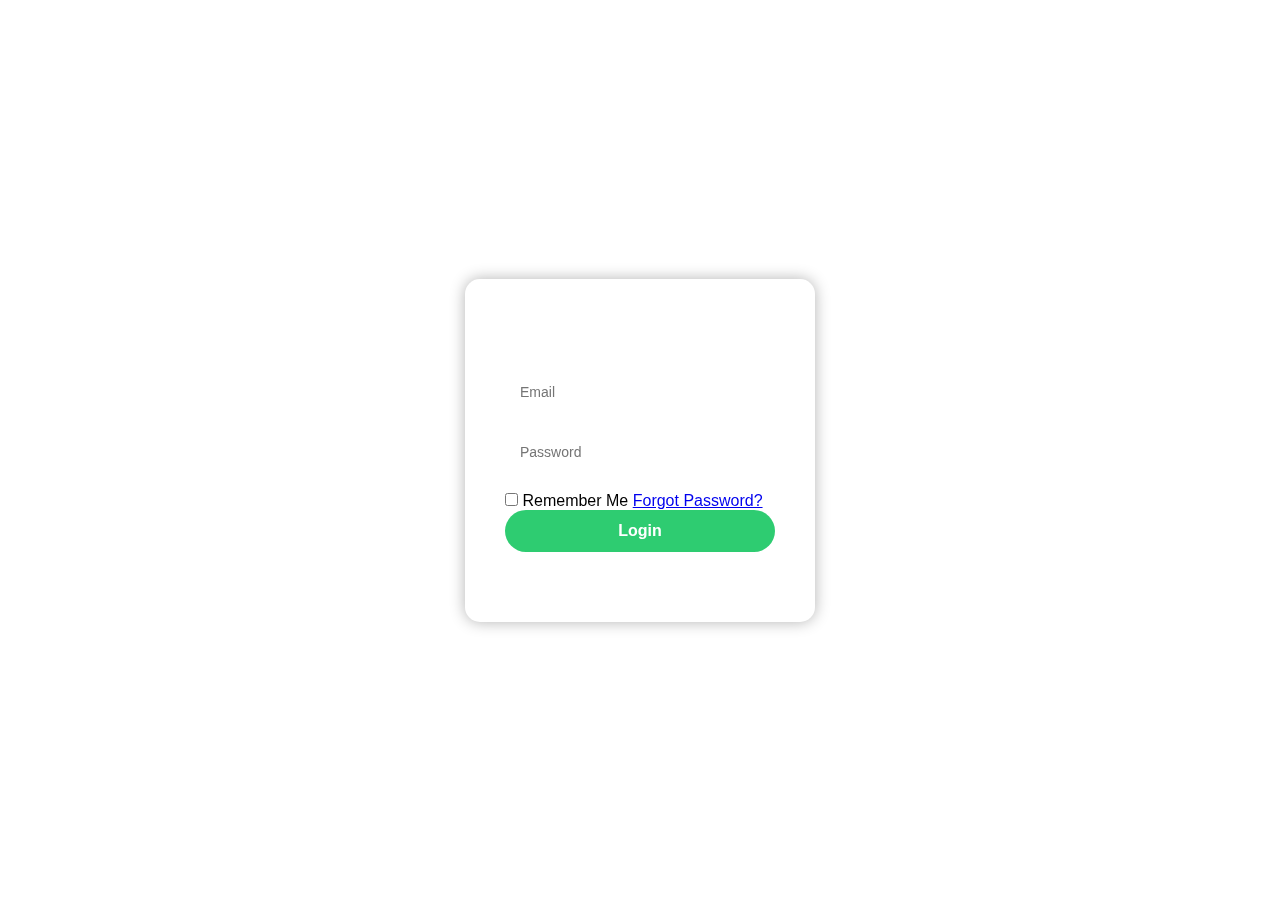
<file: login.html>
<!DOCTYPE html>
<html lang="en">
<head>
  <meta charset="UTF-8" />
  <meta name="viewport" content="width=device-width, initial-scale=1.0" />
  <title>Login</title>
  <link rel="stylesheet" href="style.css" />
  <link rel="stylesheet" href="https://cdnjs.cloudflare.com/ajax/libs/font-awesome/6.5.0/css/all.min.css" />
</head>
<body>
  <div class="login-box">
    <h2>Login</h2>
    <form onsubmit="return fakeLogin(event)">
      <div class="input-box">
        <input type="text" id="email" placeholder="Email" required />
        <i class="fas fa-user"></i>
      </div>
      <div class="input-box">
        <input type="password" id="password" placeholder="Password" required />
        <i class="fas fa-lock"></i>
      </div>
      <div class="remember">
        <label><input type="checkbox" /> Remember Me</label>
        <a href="#">Forgot Password?</a>
      </div>
      <button type="submit" class="login-btn">Login</button>
      <div class="register-link">
        Don’t have an account? <a href="register.html">Register</a>
      </div>
    </form>
  </div>

  <script>
    function fakeLogin(e) {
      e.preventDefault();
      const email = document.getElementById("email").value.trim();
      const password = document.getElementById("password").value;

      if (!email || !password) {
        alert("Email dan Password wajib diisi.");
        return false;
      }

      if (password.length < 6) {
        alert("Password minimal 6 karakter.");
        return false;
      }

      // Simulasi login berhasil
      window.location.href = "dashboard.html";
      return false;
    }
  </script>
</body>
</html>
</file>
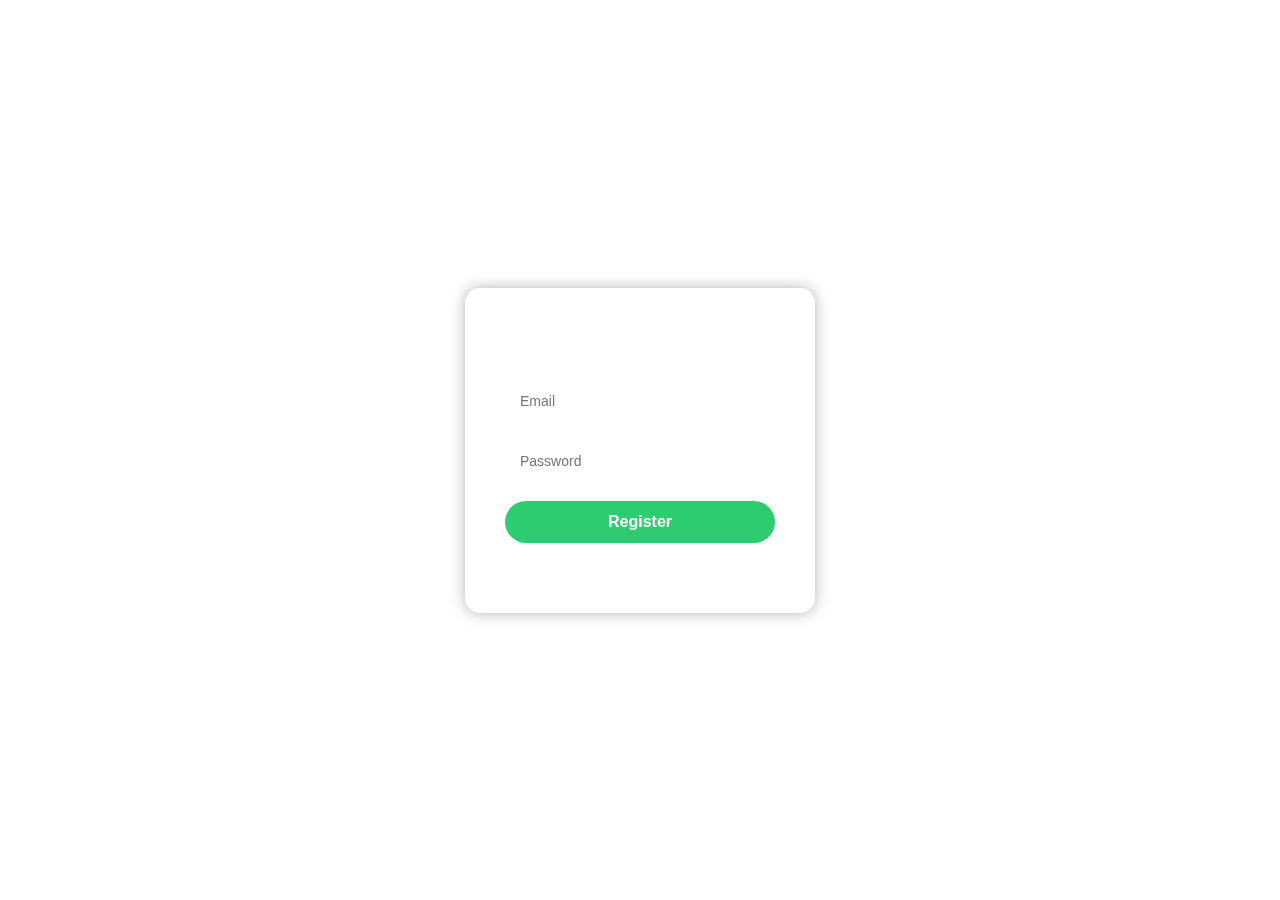
<file: register.html>
<!DOCTYPE html>
<html lang="en">
<head>
  <meta charset="UTF-8" />
  <meta name="viewport" content="width=device-width, initial-scale=1.0" />
  <title>Register</title>
  <link rel="stylesheet" href="style.css" />
  <link rel="stylesheet" href="https://cdnjs.cloudflare.com/ajax/libs/font-awesome/6.5.0/css/all.min.css" />
</head>
<body>
  <div class="login-box">
    <h2>Register</h2>
    <form onsubmit="return fakeRegister(event)">
      <div class="input-box">
        <input type="text" placeholder="Email" id="email" required />
        <i class="fas fa-user-plus"></i>
      </div>
      <div class="input-box">
        <input type="password" placeholder="Password" id="password" required />
        <i class="fas fa-lock"></i>
      </div>
      <button type="submit" class="login-btn">Register</button>
      <div class="register-link">
        Already have an account? <a href="login.html">Login</a>
      </div>
    </form>
  </div>

  <script>
    function fakeRegister(e) {
      e.preventDefault();
      const email = document.getElementById("email").value.trim();
      const password = document.getElementById("password").value;

      if (!email || !password) {
        alert("Email dan Password wajib diisi.");
        return false;
      }

      if (password.length < 6) {
        alert("Password minimal 6 karakter.");
        return false;
      }

      // Simulasi redirect ke halaman login setelah register
      window.location.href = "login.html";
      return false;
    }
  </script>
</body>
</html>
</file>
<file: style.css>
* {
  margin: 0;
  padding: 0;
  box-sizing: border-box;
  font-family: 'Segoe UI', sans-serif;
}

body {
  background: url('https://images.unsplash.com/photo-1506748686214-e9df14d4d9d0?auto=format&fit=crop&w=1350&q=80') no-repeat center center/cover;
  height: 100vh;
  display: flex;
  justify-content: center;
  align-items: center;
}

.login-box {
  background: rgba(255, 255, 255, 0.1);
  backdrop-filter: blur(10px);
  padding: 40px;
  border-radius: 15px;
  box-shadow: 0 0 15px rgba(0,0,0,0.3);
  width: 350px;
}

.login-box h2 {
  text-align: center;
  color: #fff;
  margin-bottom: 25px;
}

.input-box {
  position: relative;
  margin-bottom: 20px;
}

.input-box input {
  width: 100%;
  padding: 12px 40px 12px 15px;
  background: rgba(255, 255, 255, 0.2);
  border: none;
  border-radius: 30px;
  color: #fff;
  font-size: 14px;
  outline: none;
}

.input-box i {
  position: absolute;
  right: 15px;
  top: 12px;
  color: #fff;
}

.options {
  display: flex;
  justify-content: space-between;
  font-size: 12px;
  color: #fff;
  margin-bottom: 20px;
}

.options label {
  display: flex;
  align-items: center;
  gap: 5px;
}

.options a {
  color: #fff;
  text-decoration: none;
}

.login-btn {
  width: 100%;
  padding: 12px;
  border: none;
  border-radius: 30px;
  background-color: #2ecc71;
  color: white;
  font-weight: bold;
  cursor: pointer;
  font-size: 16px;
  transition: background 0.3s ease;
}

.login-btn:hover {
  background-color: #27ae60;
}

.register-link {
  text-align: center;
  margin-top: 15px;
  color: white;
  font-size: 13px;
}

.register-link a {
  color: #fff;
  text-decoration: underline;
}
</file>
